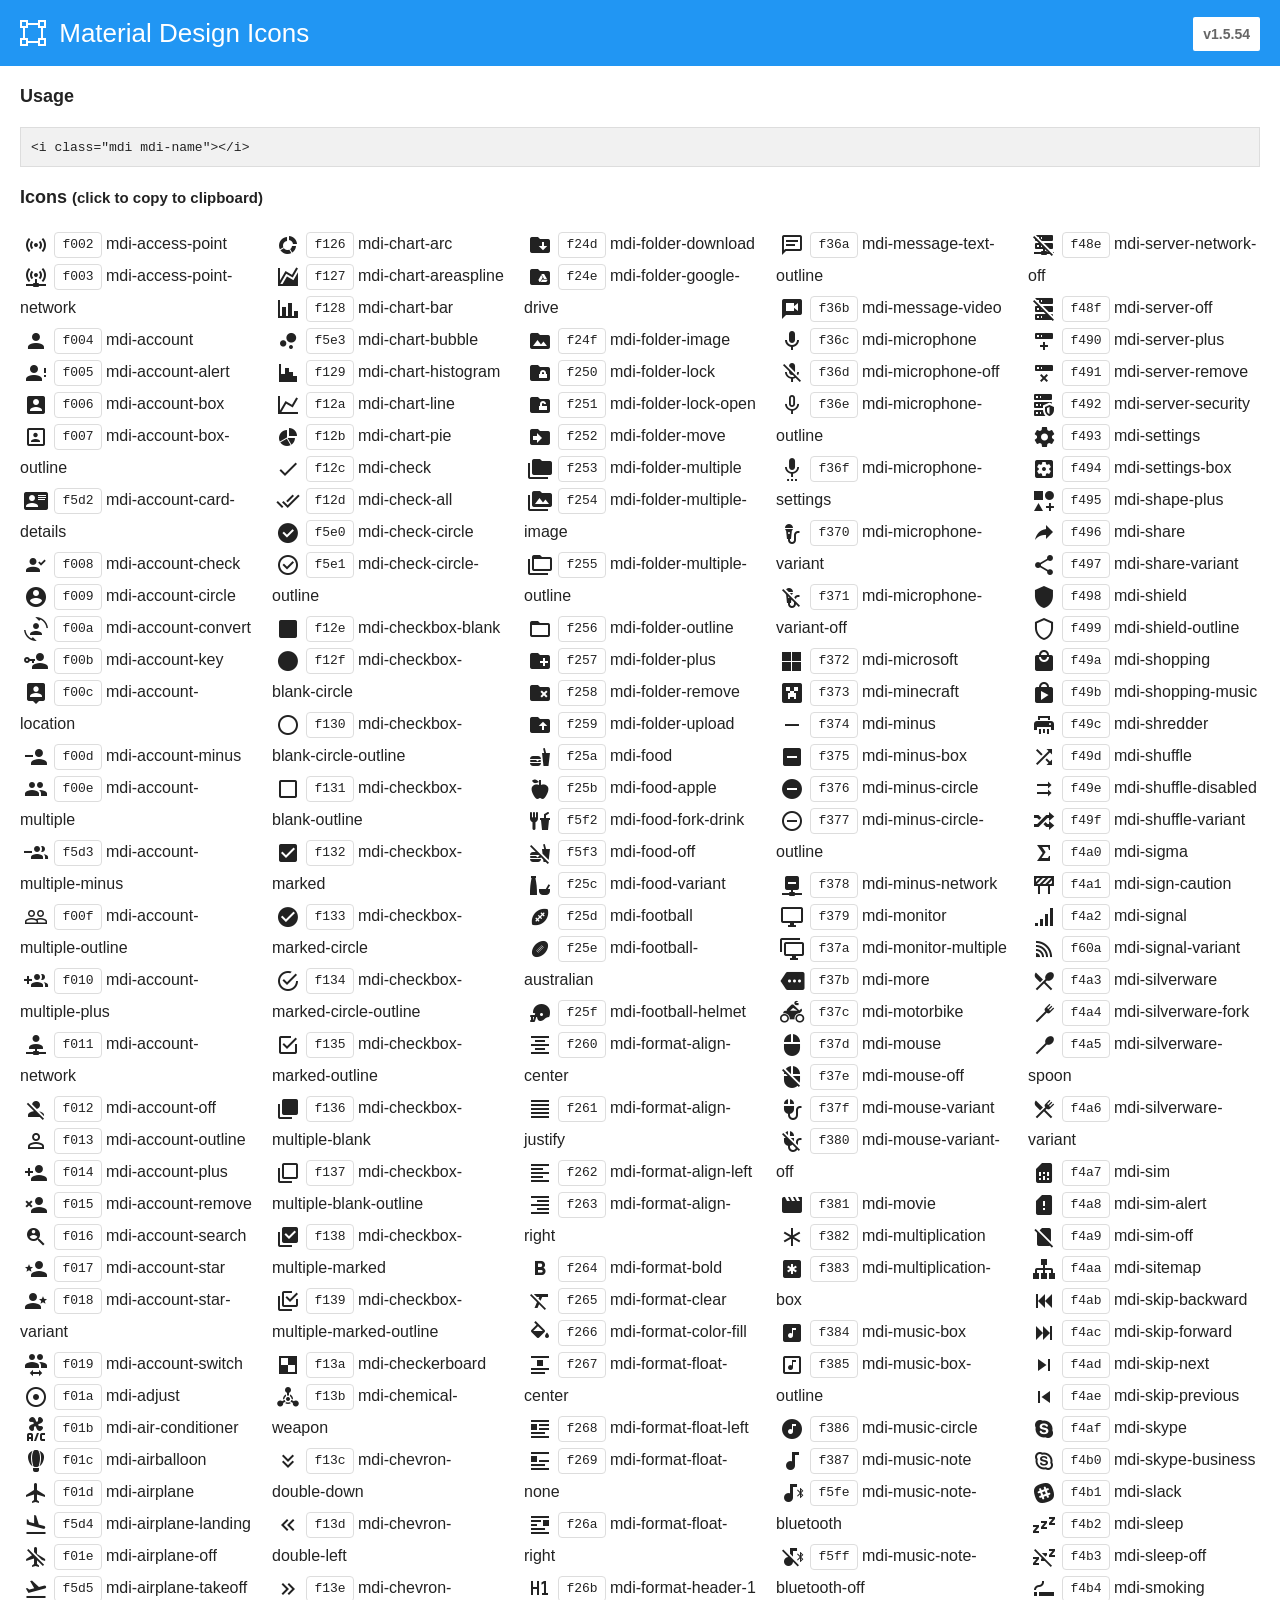
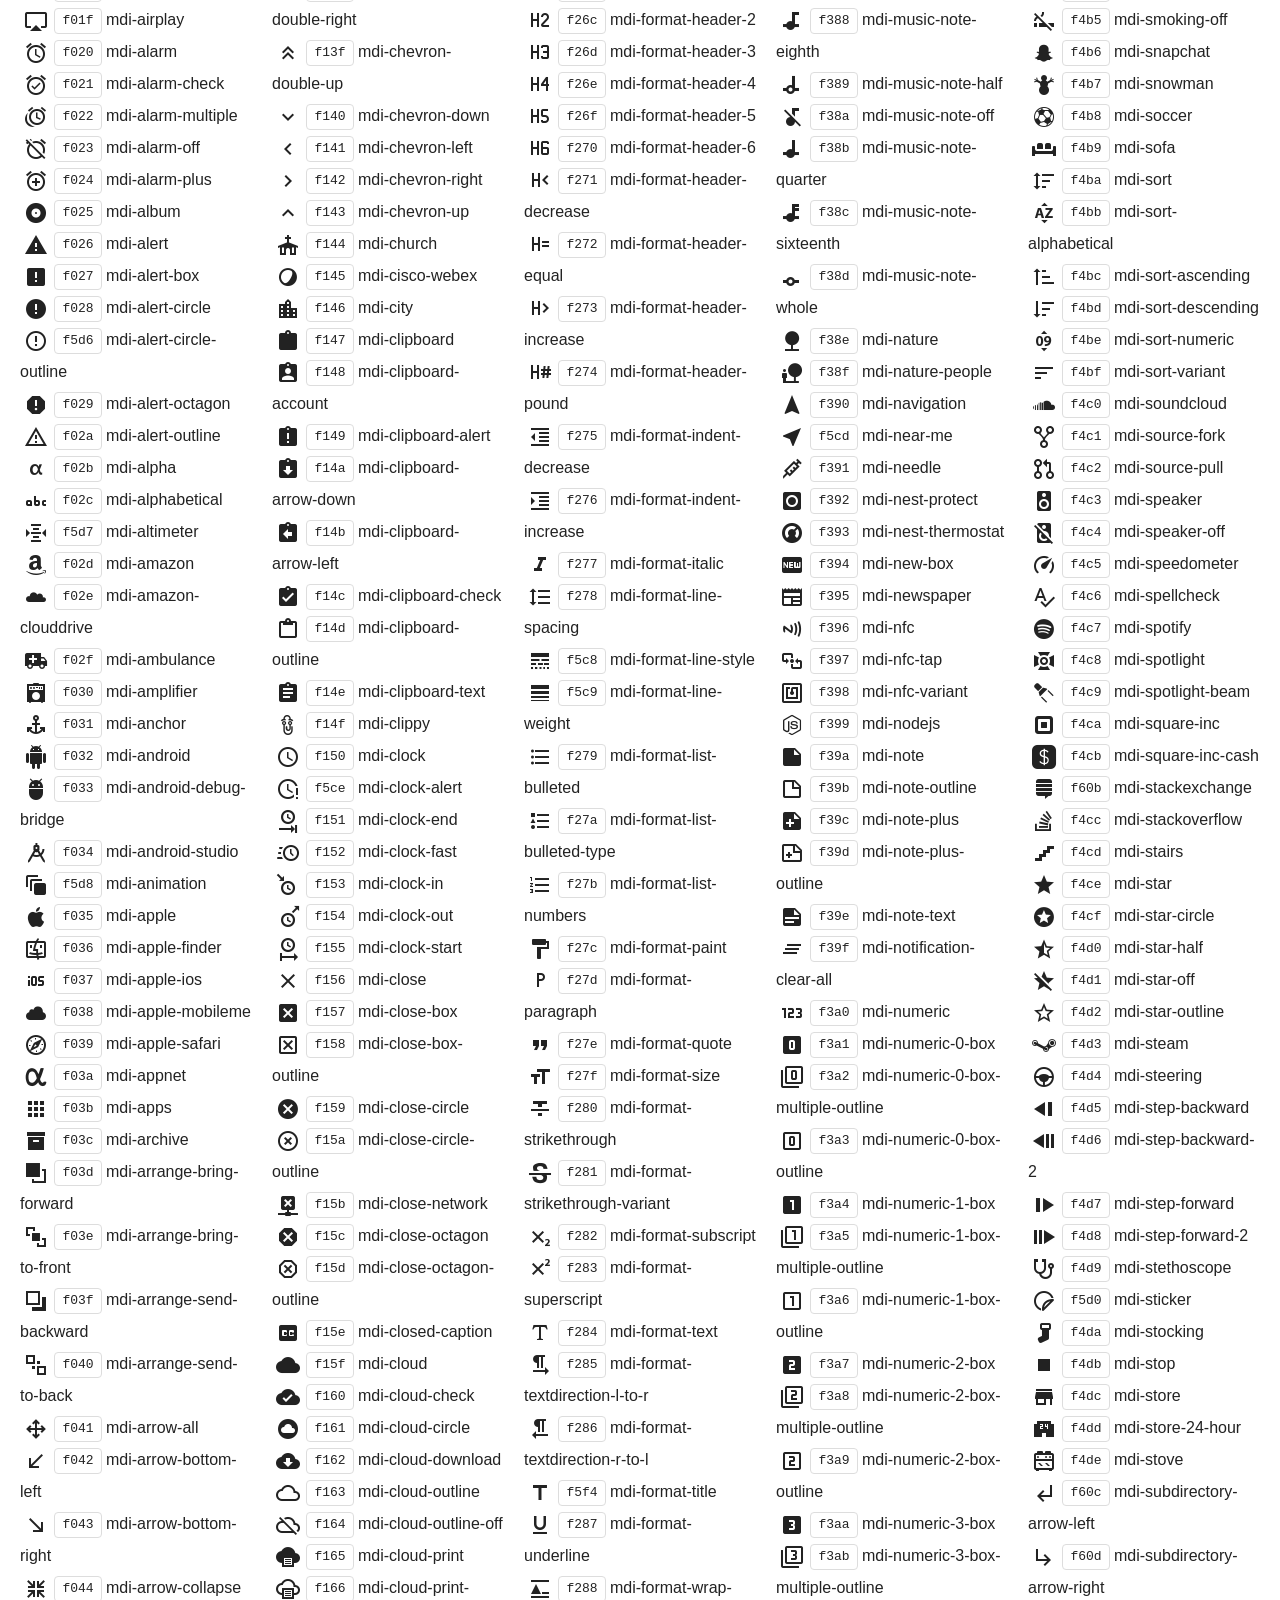
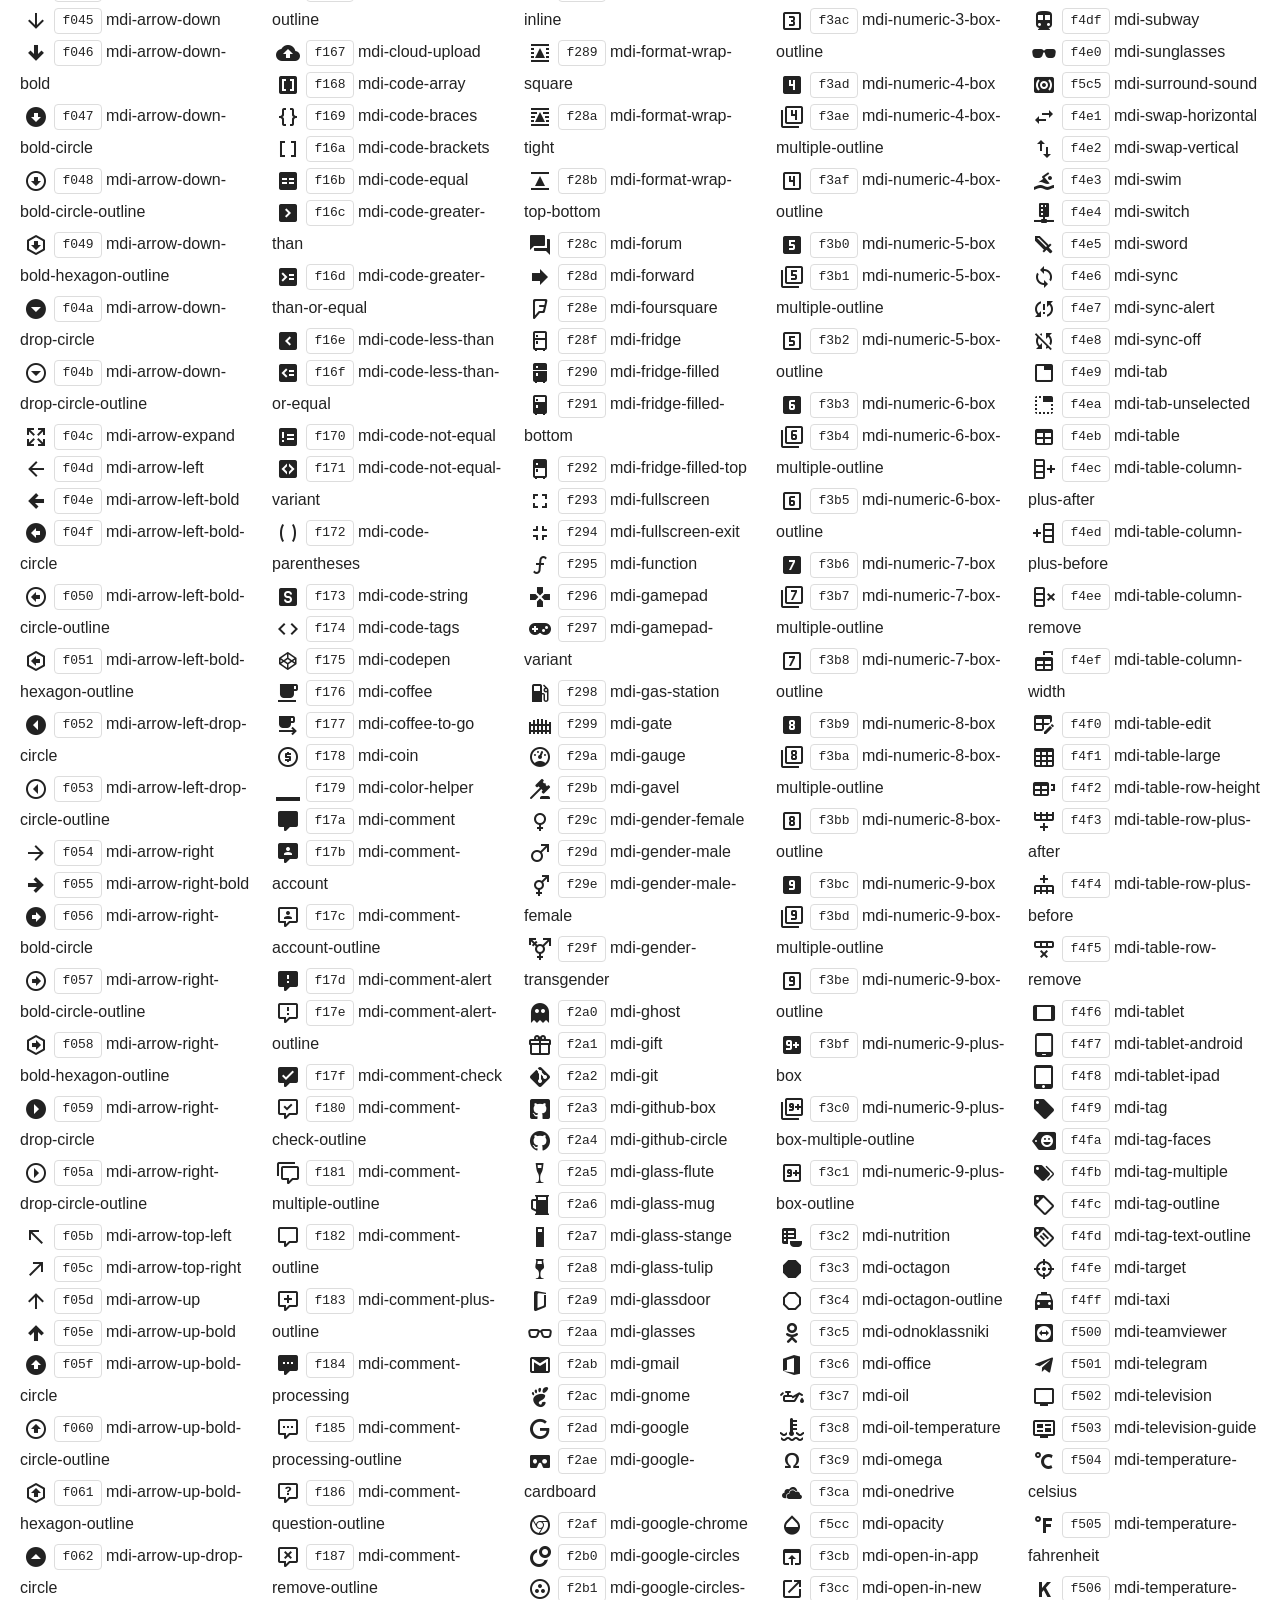
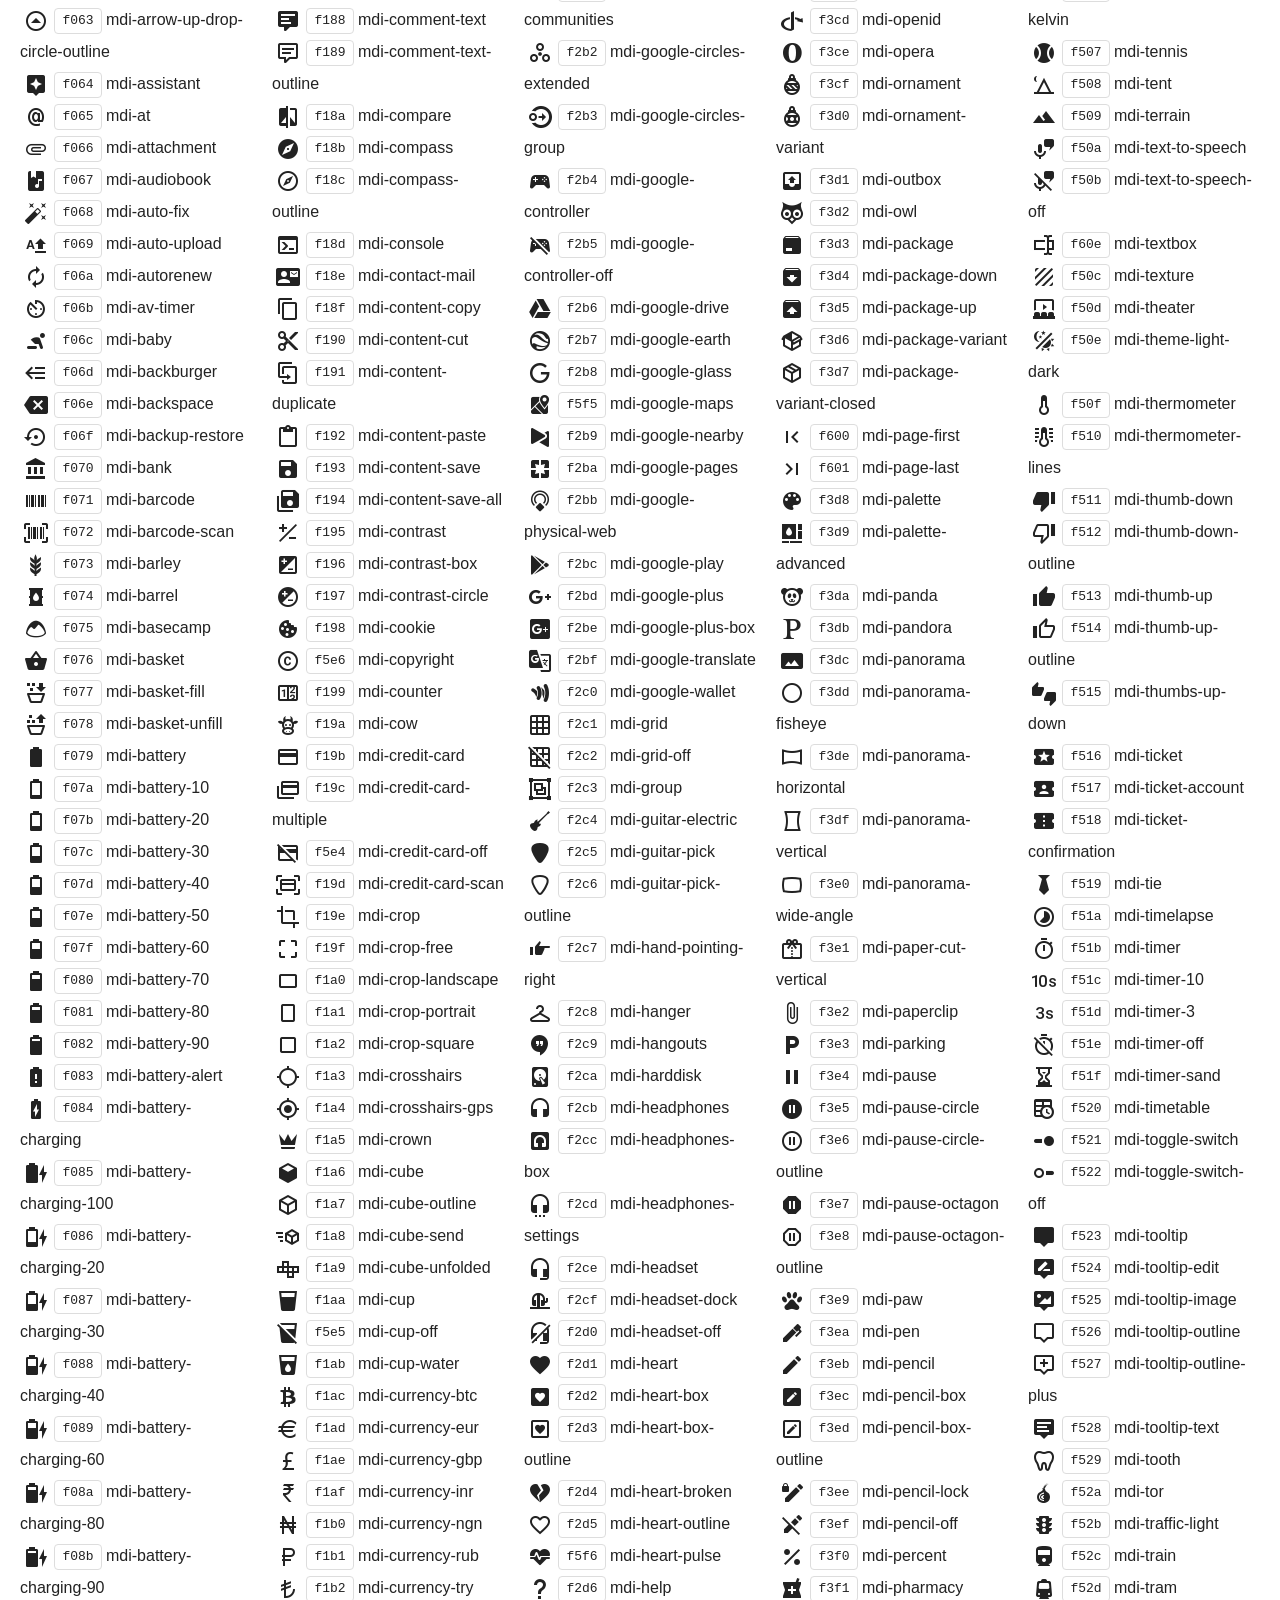
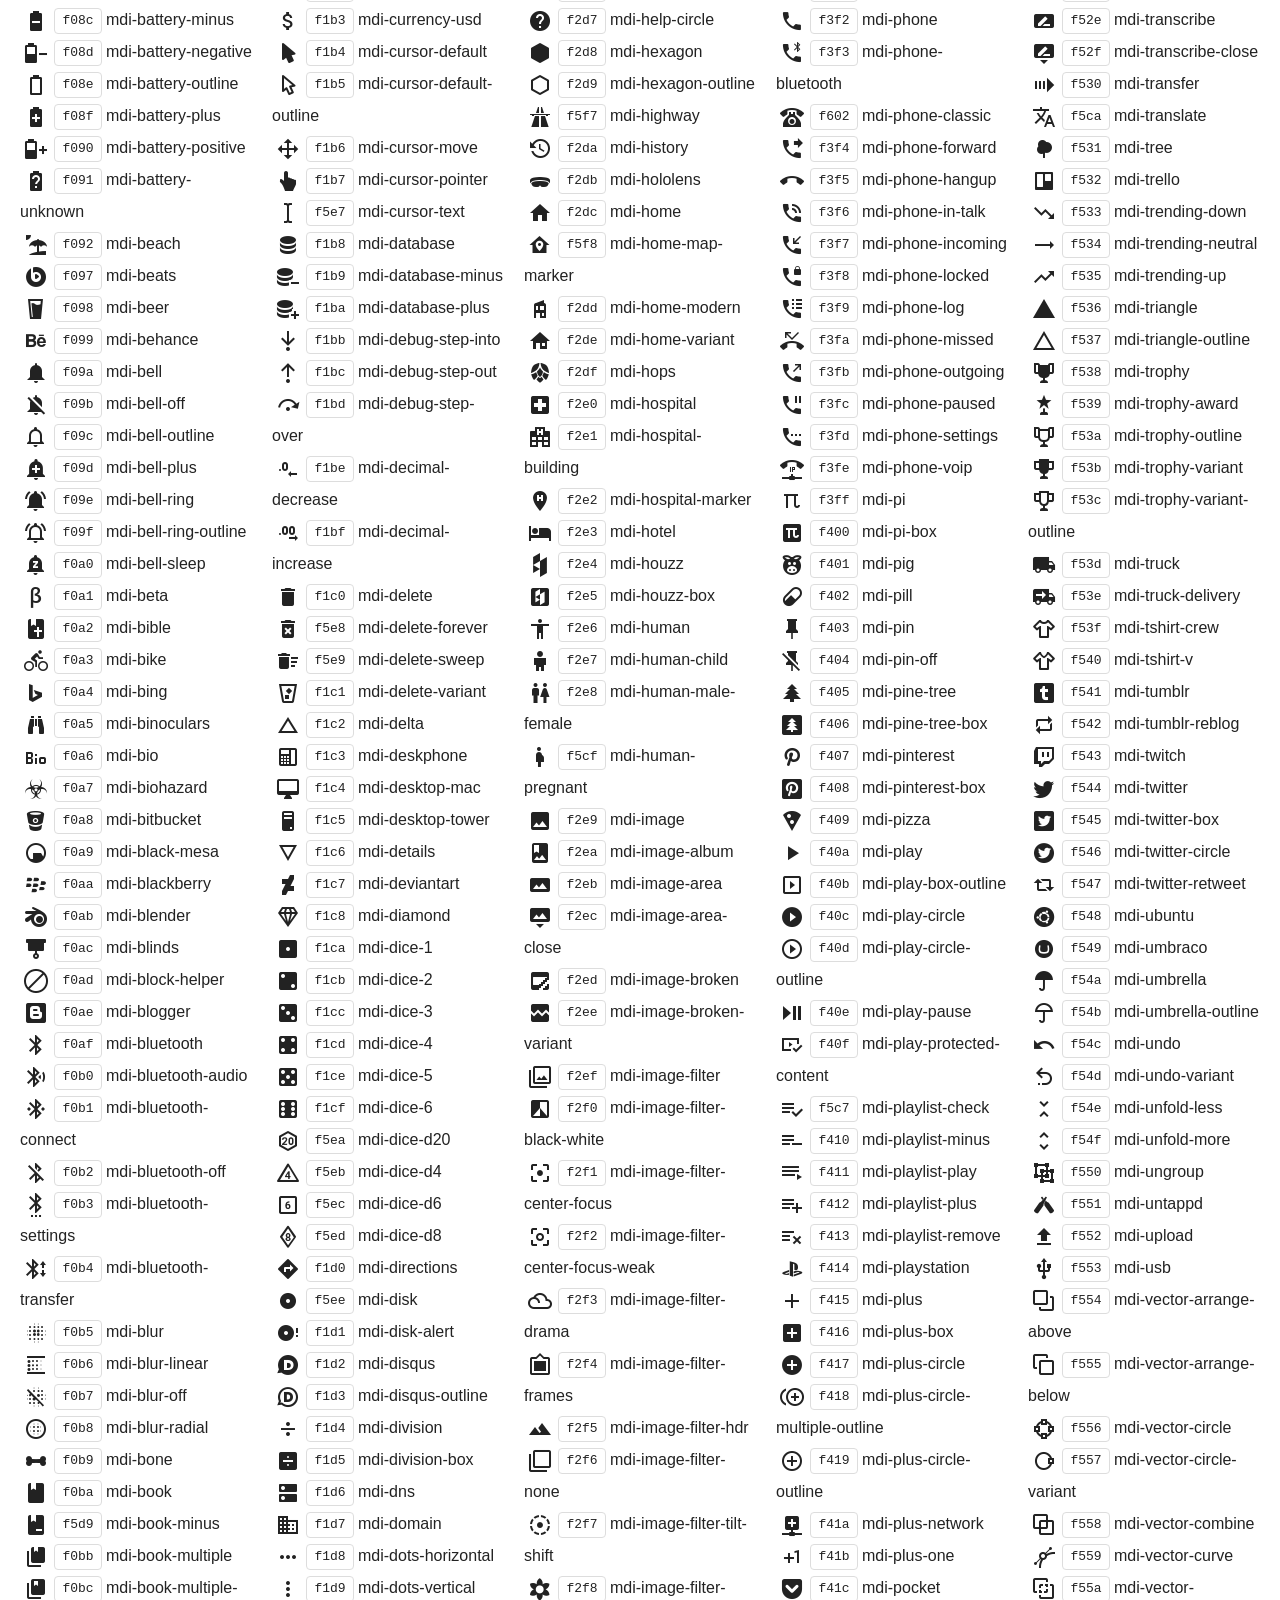
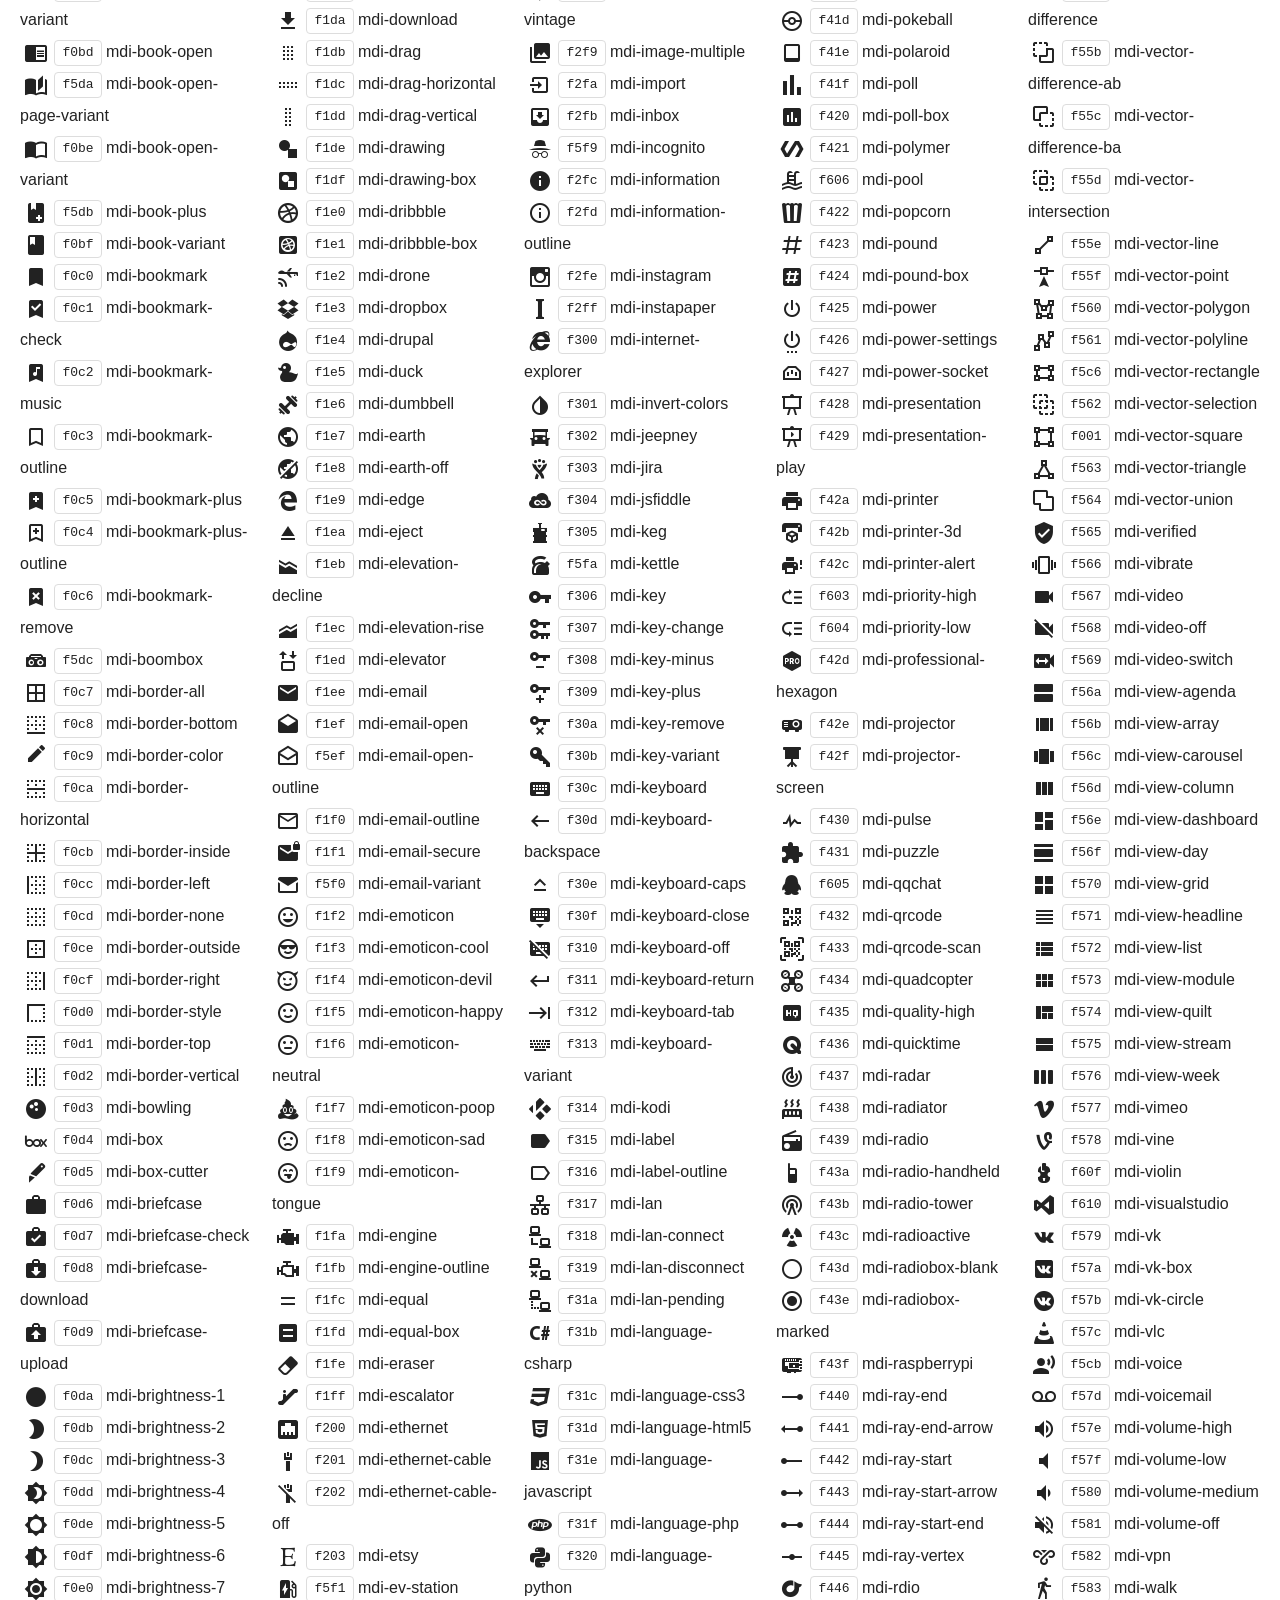
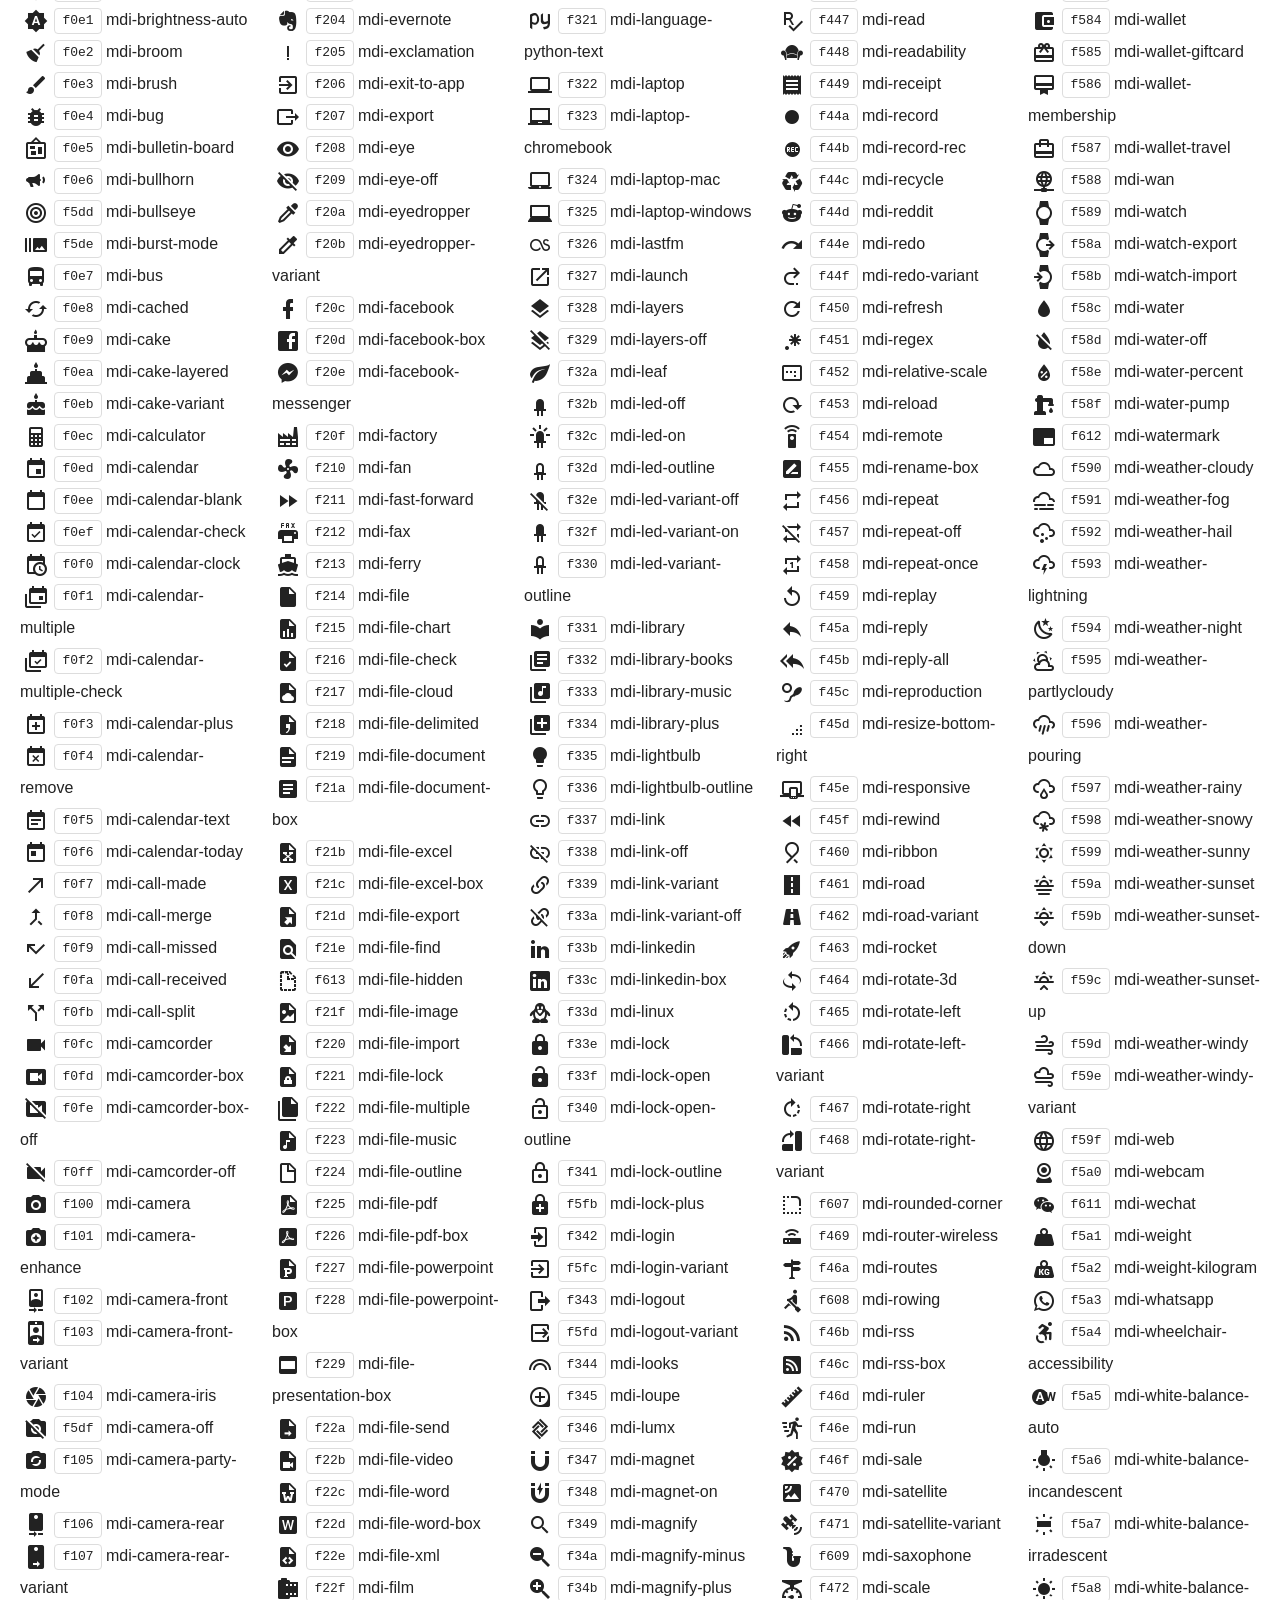
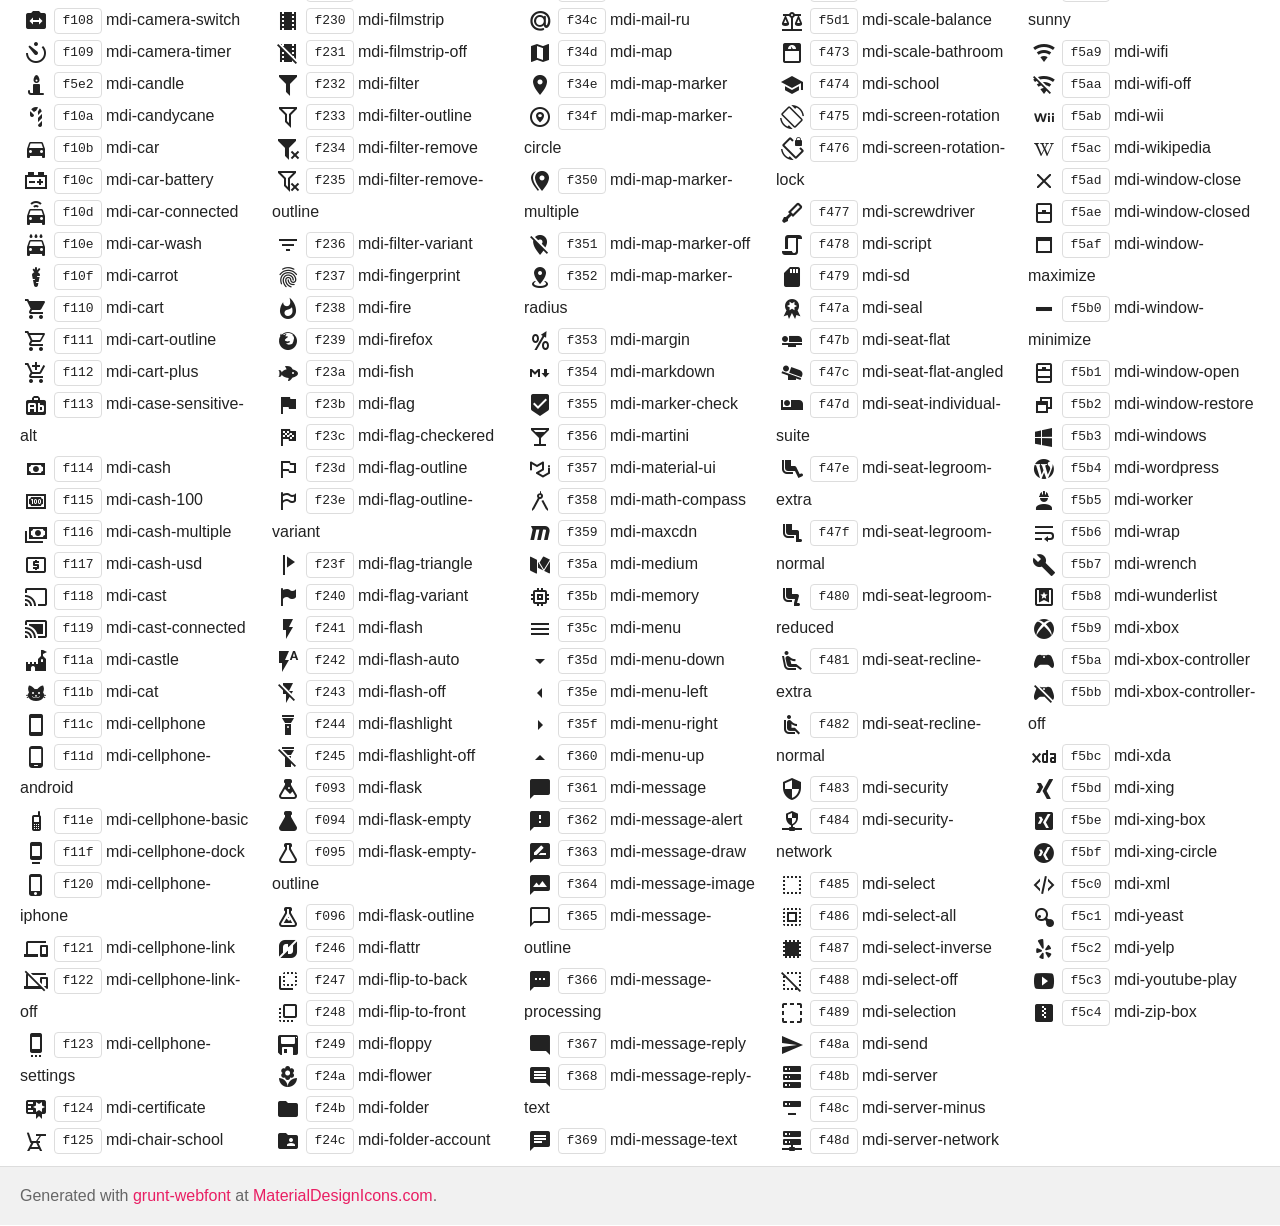
<file: fonts/mdi/preview.html>
﻿<!doctype html>
<html>
<head>
    <meta charset="utf-8" />
    <title>Material Design Icons</title>
    <style>
        * {
            margin: 0;
            padding: 0;
        }

        body {
            margin: 0;
            padding: 0;
            background: #fff;
            color: #222;
        }

        h1, h2, div, footer {
            font-family: "Helvetica Neue", Arial, sans-serif;
        }

        h1 {
            padding: 20px 20px 16px 20px;
            font-size: 26px;
            line-height: 26px;
            font-weight: normal;
            color: #FFF;
            background-color: #2196F3;
        }

        h1 svg {
            vertical-align: middle;
            width: 26px;
            height: 26px;
            margin: 0 6px 4px 0;
        }

        h1 svg path {
            fill: #FFF;
        }

        h1 .version {
            font-size: 14px;
            background: #FFF;
            padding: 4px 10px;
            float: right;
            border-radius: 2px;
            margin: -3px 0 0 0;
            color: #666;
            font-weight: bold;
        }

        h1 .version::before {
            content: 'v';
        }

        h2 {
            font-size: 18px;
            padding: 20px;
        }

        .icons {
            padding: 0 20px 10px 20px;
            -webkit-column-count: 5;
            -moz-column-count: 5;
            column-count: 5;
            -webkit-column-gap: 20px;
            -moz-column-gap: 20px;
            column-gap: 20px;
        }

        .icons div {
            line-height: 2em;
            cursor: pointer;
        }

        .icons div code:hover,
        .icons div span:hover,
        .icons div i:hover {
            color: #3c90be;
        }

        .icons div code:hover {
            border-color: #3c90be;
        }

        .icons div code {
            border: 1px solid #DDD;
            width: 46px;
            margin-left: 2px;
            margin-right: 4px;
            border-radius: 4px;
            display: inline-block;
            vertical-align: middle;
            text-align: center;
            line-height: 24px;
        }

        .icons div i {
            display: inline-block;
            width: 32px;
            text-align: center;
            vertical-align: middle;
        }

        .mdi::before {
            font-size: 24px;
        }

        pre {
            margin: 0 20px;
            font-family: Consolas, monospace;
            padding: 10px;
            border: 1px solid #DDD;
            background: #F1F1F1;
        }

        div.copied {
            position: fixed;
            top: 100px;
            left: 50%;
            width: 200px;
            text-align: center;
            color: #3c763d;
            background-color: #dff0d8;
            border: 1px solid #d6e9c6;
            padding: 10px 15px;
            border-radius: 4px;
            margin-left: -100px;
            box-shadow: 0 0 10px rgba(0, 0, 0, 0.2);
        }

        footer {
            padding: 20px;
            color: #666;
            border-top: 1px solid #DDD;
            background: #F1F1F1;
        }

        footer a {
            color: #e91e63;
            text-decoration: none;
        }
    </style>
    <link href="css/materialdesignicons.min.css" media="all" rel="stylesheet" type="text/css" />
</head>
<body>
    <h1>
        <svg>
            <path d="M0,0H8V3H18V0H26V8H23V18H26V26H18V23H8V21H18V18H21V8H18V5H8V8H5V18H8V26H0V18H3V8H0V0M2,2V6H6V2H2M2,20V24H6V20H2M20,2V6H24V2H20M20,20V24H24V20H20Z"></path>
        </svg>
        Material Design Icons
        <span class="version">1.5.54</span>
    </h1>

    <h2>Usage</h2>
    <pre><code>&lt;i class=&quot;mdi mdi-<span id="name">name</span>&quot;&gt;&lt;/i&gt;</code></pre>

    <h2>Icons <small>(click to copy to clipboard)</small></h2>
    <div class="icons" id="icons"></div>

    <footer>Generated with <a href="https://github.com/sapegin/grunt-webfont">grunt-webfont</a> at <a href="http://materialdesignicons.com/">MaterialDesignIcons.com</a>.</footer>

    <script type="text/javascript">
        (function () {
            var icons = [{"name":"access-point","hex":"f002"},{"name":"access-point-network","hex":"f003"},{"name":"account","hex":"f004"},{"name":"account-alert","hex":"f005"},{"name":"account-box","hex":"f006"},{"name":"account-box-outline","hex":"f007"},{"name":"account-card-details","hex":"f5d2"},{"name":"account-check","hex":"f008"},{"name":"account-circle","hex":"f009"},{"name":"account-convert","hex":"f00a"},{"name":"account-key","hex":"f00b"},{"name":"account-location","hex":"f00c"},{"name":"account-minus","hex":"f00d"},{"name":"account-multiple","hex":"f00e"},{"name":"account-multiple-minus","hex":"f5d3"},{"name":"account-multiple-outline","hex":"f00f"},{"name":"account-multiple-plus","hex":"f010"},{"name":"account-network","hex":"f011"},{"name":"account-off","hex":"f012"},{"name":"account-outline","hex":"f013"},{"name":"account-plus","hex":"f014"},{"name":"account-remove","hex":"f015"},{"name":"account-search","hex":"f016"},{"name":"account-star","hex":"f017"},{"name":"account-star-variant","hex":"f018"},{"name":"account-switch","hex":"f019"},{"name":"adjust","hex":"f01a"},{"name":"air-conditioner","hex":"f01b"},{"name":"airballoon","hex":"f01c"},{"name":"airplane","hex":"f01d"},{"name":"airplane-landing","hex":"f5d4"},{"name":"airplane-off","hex":"f01e"},{"name":"airplane-takeoff","hex":"f5d5"},{"name":"airplay","hex":"f01f"},{"name":"alarm","hex":"f020"},{"name":"alarm-check","hex":"f021"},{"name":"alarm-multiple","hex":"f022"},{"name":"alarm-off","hex":"f023"},{"name":"alarm-plus","hex":"f024"},{"name":"album","hex":"f025"},{"name":"alert","hex":"f026"},{"name":"alert-box","hex":"f027"},{"name":"alert-circle","hex":"f028"},{"name":"alert-circle-outline","hex":"f5d6"},{"name":"alert-octagon","hex":"f029"},{"name":"alert-outline","hex":"f02a"},{"name":"alpha","hex":"f02b"},{"name":"alphabetical","hex":"f02c"},{"name":"altimeter","hex":"f5d7"},{"name":"amazon","hex":"f02d"},{"name":"amazon-clouddrive","hex":"f02e"},{"name":"ambulance","hex":"f02f"},{"name":"amplifier","hex":"f030"},{"name":"anchor","hex":"f031"},{"name":"android","hex":"f032"},{"name":"android-debug-bridge","hex":"f033"},{"name":"android-studio","hex":"f034"},{"name":"animation","hex":"f5d8"},{"name":"apple","hex":"f035"},{"name":"apple-finder","hex":"f036"},{"name":"apple-ios","hex":"f037"},{"name":"apple-mobileme","hex":"f038"},{"name":"apple-safari","hex":"f039"},{"name":"appnet","hex":"f03a"},{"name":"apps","hex":"f03b"},{"name":"archive","hex":"f03c"},{"name":"arrange-bring-forward","hex":"f03d"},{"name":"arrange-bring-to-front","hex":"f03e"},{"name":"arrange-send-backward","hex":"f03f"},{"name":"arrange-send-to-back","hex":"f040"},{"name":"arrow-all","hex":"f041"},{"name":"arrow-bottom-left","hex":"f042"},{"name":"arrow-bottom-right","hex":"f043"},{"name":"arrow-collapse","hex":"f044"},{"name":"arrow-down","hex":"f045"},{"name":"arrow-down-bold","hex":"f046"},{"name":"arrow-down-bold-circle","hex":"f047"},{"name":"arrow-down-bold-circle-outline","hex":"f048"},{"name":"arrow-down-bold-hexagon-outline","hex":"f049"},{"name":"arrow-down-drop-circle","hex":"f04a"},{"name":"arrow-down-drop-circle-outline","hex":"f04b"},{"name":"arrow-expand","hex":"f04c"},{"name":"arrow-left","hex":"f04d"},{"name":"arrow-left-bold","hex":"f04e"},{"name":"arrow-left-bold-circle","hex":"f04f"},{"name":"arrow-left-bold-circle-outline","hex":"f050"},{"name":"arrow-left-bold-hexagon-outline","hex":"f051"},{"name":"arrow-left-drop-circle","hex":"f052"},{"name":"arrow-left-drop-circle-outline","hex":"f053"},{"name":"arrow-right","hex":"f054"},{"name":"arrow-right-bold","hex":"f055"},{"name":"arrow-right-bold-circle","hex":"f056"},{"name":"arrow-right-bold-circle-outline","hex":"f057"},{"name":"arrow-right-bold-hexagon-outline","hex":"f058"},{"name":"arrow-right-drop-circle","hex":"f059"},{"name":"arrow-right-drop-circle-outline","hex":"f05a"},{"name":"arrow-top-left","hex":"f05b"},{"name":"arrow-top-right","hex":"f05c"},{"name":"arrow-up","hex":"f05d"},{"name":"arrow-up-bold","hex":"f05e"},{"name":"arrow-up-bold-circle","hex":"f05f"},{"name":"arrow-up-bold-circle-outline","hex":"f060"},{"name":"arrow-up-bold-hexagon-outline","hex":"f061"},{"name":"arrow-up-drop-circle","hex":"f062"},{"name":"arrow-up-drop-circle-outline","hex":"f063"},{"name":"assistant","hex":"f064"},{"name":"at","hex":"f065"},{"name":"attachment","hex":"f066"},{"name":"audiobook","hex":"f067"},{"name":"auto-fix","hex":"f068"},{"name":"auto-upload","hex":"f069"},{"name":"autorenew","hex":"f06a"},{"name":"av-timer","hex":"f06b"},{"name":"baby","hex":"f06c"},{"name":"backburger","hex":"f06d"},{"name":"backspace","hex":"f06e"},{"name":"backup-restore","hex":"f06f"},{"name":"bank","hex":"f070"},{"name":"barcode","hex":"f071"},{"name":"barcode-scan","hex":"f072"},{"name":"barley","hex":"f073"},{"name":"barrel","hex":"f074"},{"name":"basecamp","hex":"f075"},{"name":"basket","hex":"f076"},{"name":"basket-fill","hex":"f077"},{"name":"basket-unfill","hex":"f078"},{"name":"battery","hex":"f079"},{"name":"battery-10","hex":"f07a"},{"name":"battery-20","hex":"f07b"},{"name":"battery-30","hex":"f07c"},{"name":"battery-40","hex":"f07d"},{"name":"battery-50","hex":"f07e"},{"name":"battery-60","hex":"f07f"},{"name":"battery-70","hex":"f080"},{"name":"battery-80","hex":"f081"},{"name":"battery-90","hex":"f082"},{"name":"battery-alert","hex":"f083"},{"name":"battery-charging","hex":"f084"},{"name":"battery-charging-100","hex":"f085"},{"name":"battery-charging-20","hex":"f086"},{"name":"battery-charging-30","hex":"f087"},{"name":"battery-charging-40","hex":"f088"},{"name":"battery-charging-60","hex":"f089"},{"name":"battery-charging-80","hex":"f08a"},{"name":"battery-charging-90","hex":"f08b"},{"name":"battery-minus","hex":"f08c"},{"name":"battery-negative","hex":"f08d"},{"name":"battery-outline","hex":"f08e"},{"name":"battery-plus","hex":"f08f"},{"name":"battery-positive","hex":"f090"},{"name":"battery-unknown","hex":"f091"},{"name":"beach","hex":"f092"},{"name":"beats","hex":"f097"},{"name":"beer","hex":"f098"},{"name":"behance","hex":"f099"},{"name":"bell","hex":"f09a"},{"name":"bell-off","hex":"f09b"},{"name":"bell-outline","hex":"f09c"},{"name":"bell-plus","hex":"f09d"},{"name":"bell-ring","hex":"f09e"},{"name":"bell-ring-outline","hex":"f09f"},{"name":"bell-sleep","hex":"f0a0"},{"name":"beta","hex":"f0a1"},{"name":"bible","hex":"f0a2"},{"name":"bike","hex":"f0a3"},{"name":"bing","hex":"f0a4"},{"name":"binoculars","hex":"f0a5"},{"name":"bio","hex":"f0a6"},{"name":"biohazard","hex":"f0a7"},{"name":"bitbucket","hex":"f0a8"},{"name":"black-mesa","hex":"f0a9"},{"name":"blackberry","hex":"f0aa"},{"name":"blender","hex":"f0ab"},{"name":"blinds","hex":"f0ac"},{"name":"block-helper","hex":"f0ad"},{"name":"blogger","hex":"f0ae"},{"name":"bluetooth","hex":"f0af"},{"name":"bluetooth-audio","hex":"f0b0"},{"name":"bluetooth-connect","hex":"f0b1"},{"name":"bluetooth-off","hex":"f0b2"},{"name":"bluetooth-settings","hex":"f0b3"},{"name":"bluetooth-transfer","hex":"f0b4"},{"name":"blur","hex":"f0b5"},{"name":"blur-linear","hex":"f0b6"},{"name":"blur-off","hex":"f0b7"},{"name":"blur-radial","hex":"f0b8"},{"name":"bone","hex":"f0b9"},{"name":"book","hex":"f0ba"},{"name":"book-minus","hex":"f5d9"},{"name":"book-multiple","hex":"f0bb"},{"name":"book-multiple-variant","hex":"f0bc"},{"name":"book-open","hex":"f0bd"},{"name":"book-open-page-variant","hex":"f5da"},{"name":"book-open-variant","hex":"f0be"},{"name":"book-plus","hex":"f5db"},{"name":"book-variant","hex":"f0bf"},{"name":"bookmark","hex":"f0c0"},{"name":"bookmark-check","hex":"f0c1"},{"name":"bookmark-music","hex":"f0c2"},{"name":"bookmark-outline","hex":"f0c3"},{"name":"bookmark-plus","hex":"f0c5"},{"name":"bookmark-plus-outline","hex":"f0c4"},{"name":"bookmark-remove","hex":"f0c6"},{"name":"boombox","hex":"f5dc"},{"name":"border-all","hex":"f0c7"},{"name":"border-bottom","hex":"f0c8"},{"name":"border-color","hex":"f0c9"},{"name":"border-horizontal","hex":"f0ca"},{"name":"border-inside","hex":"f0cb"},{"name":"border-left","hex":"f0cc"},{"name":"border-none","hex":"f0cd"},{"name":"border-outside","hex":"f0ce"},{"name":"border-right","hex":"f0cf"},{"name":"border-style","hex":"f0d0"},{"name":"border-top","hex":"f0d1"},{"name":"border-vertical","hex":"f0d2"},{"name":"bowling","hex":"f0d3"},{"name":"box","hex":"f0d4"},{"name":"box-cutter","hex":"f0d5"},{"name":"briefcase","hex":"f0d6"},{"name":"briefcase-check","hex":"f0d7"},{"name":"briefcase-download","hex":"f0d8"},{"name":"briefcase-upload","hex":"f0d9"},{"name":"brightness-1","hex":"f0da"},{"name":"brightness-2","hex":"f0db"},{"name":"brightness-3","hex":"f0dc"},{"name":"brightness-4","hex":"f0dd"},{"name":"brightness-5","hex":"f0de"},{"name":"brightness-6","hex":"f0df"},{"name":"brightness-7","hex":"f0e0"},{"name":"brightness-auto","hex":"f0e1"},{"name":"broom","hex":"f0e2"},{"name":"brush","hex":"f0e3"},{"name":"bug","hex":"f0e4"},{"name":"bulletin-board","hex":"f0e5"},{"name":"bullhorn","hex":"f0e6"},{"name":"bullseye","hex":"f5dd"},{"name":"burst-mode","hex":"f5de"},{"name":"bus","hex":"f0e7"},{"name":"cached","hex":"f0e8"},{"name":"cake","hex":"f0e9"},{"name":"cake-layered","hex":"f0ea"},{"name":"cake-variant","hex":"f0eb"},{"name":"calculator","hex":"f0ec"},{"name":"calendar","hex":"f0ed"},{"name":"calendar-blank","hex":"f0ee"},{"name":"calendar-check","hex":"f0ef"},{"name":"calendar-clock","hex":"f0f0"},{"name":"calendar-multiple","hex":"f0f1"},{"name":"calendar-multiple-check","hex":"f0f2"},{"name":"calendar-plus","hex":"f0f3"},{"name":"calendar-remove","hex":"f0f4"},{"name":"calendar-text","hex":"f0f5"},{"name":"calendar-today","hex":"f0f6"},{"name":"call-made","hex":"f0f7"},{"name":"call-merge","hex":"f0f8"},{"name":"call-missed","hex":"f0f9"},{"name":"call-received","hex":"f0fa"},{"name":"call-split","hex":"f0fb"},{"name":"camcorder","hex":"f0fc"},{"name":"camcorder-box","hex":"f0fd"},{"name":"camcorder-box-off","hex":"f0fe"},{"name":"camcorder-off","hex":"f0ff"},{"name":"camera","hex":"f100"},{"name":"camera-enhance","hex":"f101"},{"name":"camera-front","hex":"f102"},{"name":"camera-front-variant","hex":"f103"},{"name":"camera-iris","hex":"f104"},{"name":"camera-off","hex":"f5df"},{"name":"camera-party-mode","hex":"f105"},{"name":"camera-rear","hex":"f106"},{"name":"camera-rear-variant","hex":"f107"},{"name":"camera-switch","hex":"f108"},{"name":"camera-timer","hex":"f109"},{"name":"candle","hex":"f5e2"},{"name":"candycane","hex":"f10a"},{"name":"car","hex":"f10b"},{"name":"car-battery","hex":"f10c"},{"name":"car-connected","hex":"f10d"},{"name":"car-wash","hex":"f10e"},{"name":"carrot","hex":"f10f"},{"name":"cart","hex":"f110"},{"name":"cart-outline","hex":"f111"},{"name":"cart-plus","hex":"f112"},{"name":"case-sensitive-alt","hex":"f113"},{"name":"cash","hex":"f114"},{"name":"cash-100","hex":"f115"},{"name":"cash-multiple","hex":"f116"},{"name":"cash-usd","hex":"f117"},{"name":"cast","hex":"f118"},{"name":"cast-connected","hex":"f119"},{"name":"castle","hex":"f11a"},{"name":"cat","hex":"f11b"},{"name":"cellphone","hex":"f11c"},{"name":"cellphone-android","hex":"f11d"},{"name":"cellphone-basic","hex":"f11e"},{"name":"cellphone-dock","hex":"f11f"},{"name":"cellphone-iphone","hex":"f120"},{"name":"cellphone-link","hex":"f121"},{"name":"cellphone-link-off","hex":"f122"},{"name":"cellphone-settings","hex":"f123"},{"name":"certificate","hex":"f124"},{"name":"chair-school","hex":"f125"},{"name":"chart-arc","hex":"f126"},{"name":"chart-areaspline","hex":"f127"},{"name":"chart-bar","hex":"f128"},{"name":"chart-bubble","hex":"f5e3"},{"name":"chart-histogram","hex":"f129"},{"name":"chart-line","hex":"f12a"},{"name":"chart-pie","hex":"f12b"},{"name":"check","hex":"f12c"},{"name":"check-all","hex":"f12d"},{"name":"check-circle","hex":"f5e0"},{"name":"check-circle-outline","hex":"f5e1"},{"name":"checkbox-blank","hex":"f12e"},{"name":"checkbox-blank-circle","hex":"f12f"},{"name":"checkbox-blank-circle-outline","hex":"f130"},{"name":"checkbox-blank-outline","hex":"f131"},{"name":"checkbox-marked","hex":"f132"},{"name":"checkbox-marked-circle","hex":"f133"},{"name":"checkbox-marked-circle-outline","hex":"f134"},{"name":"checkbox-marked-outline","hex":"f135"},{"name":"checkbox-multiple-blank","hex":"f136"},{"name":"checkbox-multiple-blank-outline","hex":"f137"},{"name":"checkbox-multiple-marked","hex":"f138"},{"name":"checkbox-multiple-marked-outline","hex":"f139"},{"name":"checkerboard","hex":"f13a"},{"name":"chemical-weapon","hex":"f13b"},{"name":"chevron-double-down","hex":"f13c"},{"name":"chevron-double-left","hex":"f13d"},{"name":"chevron-double-right","hex":"f13e"},{"name":"chevron-double-up","hex":"f13f"},{"name":"chevron-down","hex":"f140"},{"name":"chevron-left","hex":"f141"},{"name":"chevron-right","hex":"f142"},{"name":"chevron-up","hex":"f143"},{"name":"church","hex":"f144"},{"name":"cisco-webex","hex":"f145"},{"name":"city","hex":"f146"},{"name":"clipboard","hex":"f147"},{"name":"clipboard-account","hex":"f148"},{"name":"clipboard-alert","hex":"f149"},{"name":"clipboard-arrow-down","hex":"f14a"},{"name":"clipboard-arrow-left","hex":"f14b"},{"name":"clipboard-check","hex":"f14c"},{"name":"clipboard-outline","hex":"f14d"},{"name":"clipboard-text","hex":"f14e"},{"name":"clippy","hex":"f14f"},{"name":"clock","hex":"f150"},{"name":"clock-alert","hex":"f5ce"},{"name":"clock-end","hex":"f151"},{"name":"clock-fast","hex":"f152"},{"name":"clock-in","hex":"f153"},{"name":"clock-out","hex":"f154"},{"name":"clock-start","hex":"f155"},{"name":"close","hex":"f156"},{"name":"close-box","hex":"f157"},{"name":"close-box-outline","hex":"f158"},{"name":"close-circle","hex":"f159"},{"name":"close-circle-outline","hex":"f15a"},{"name":"close-network","hex":"f15b"},{"name":"close-octagon","hex":"f15c"},{"name":"close-octagon-outline","hex":"f15d"},{"name":"closed-caption","hex":"f15e"},{"name":"cloud","hex":"f15f"},{"name":"cloud-check","hex":"f160"},{"name":"cloud-circle","hex":"f161"},{"name":"cloud-download","hex":"f162"},{"name":"cloud-outline","hex":"f163"},{"name":"cloud-outline-off","hex":"f164"},{"name":"cloud-print","hex":"f165"},{"name":"cloud-print-outline","hex":"f166"},{"name":"cloud-upload","hex":"f167"},{"name":"code-array","hex":"f168"},{"name":"code-braces","hex":"f169"},{"name":"code-brackets","hex":"f16a"},{"name":"code-equal","hex":"f16b"},{"name":"code-greater-than","hex":"f16c"},{"name":"code-greater-than-or-equal","hex":"f16d"},{"name":"code-less-than","hex":"f16e"},{"name":"code-less-than-or-equal","hex":"f16f"},{"name":"code-not-equal","hex":"f170"},{"name":"code-not-equal-variant","hex":"f171"},{"name":"code-parentheses","hex":"f172"},{"name":"code-string","hex":"f173"},{"name":"code-tags","hex":"f174"},{"name":"codepen","hex":"f175"},{"name":"coffee","hex":"f176"},{"name":"coffee-to-go","hex":"f177"},{"name":"coin","hex":"f178"},{"name":"color-helper","hex":"f179"},{"name":"comment","hex":"f17a"},{"name":"comment-account","hex":"f17b"},{"name":"comment-account-outline","hex":"f17c"},{"name":"comment-alert","hex":"f17d"},{"name":"comment-alert-outline","hex":"f17e"},{"name":"comment-check","hex":"f17f"},{"name":"comment-check-outline","hex":"f180"},{"name":"comment-multiple-outline","hex":"f181"},{"name":"comment-outline","hex":"f182"},{"name":"comment-plus-outline","hex":"f183"},{"name":"comment-processing","hex":"f184"},{"name":"comment-processing-outline","hex":"f185"},{"name":"comment-question-outline","hex":"f186"},{"name":"comment-remove-outline","hex":"f187"},{"name":"comment-text","hex":"f188"},{"name":"comment-text-outline","hex":"f189"},{"name":"compare","hex":"f18a"},{"name":"compass","hex":"f18b"},{"name":"compass-outline","hex":"f18c"},{"name":"console","hex":"f18d"},{"name":"contact-mail","hex":"f18e"},{"name":"content-copy","hex":"f18f"},{"name":"content-cut","hex":"f190"},{"name":"content-duplicate","hex":"f191"},{"name":"content-paste","hex":"f192"},{"name":"content-save","hex":"f193"},{"name":"content-save-all","hex":"f194"},{"name":"contrast","hex":"f195"},{"name":"contrast-box","hex":"f196"},{"name":"contrast-circle","hex":"f197"},{"name":"cookie","hex":"f198"},{"name":"copyright","hex":"f5e6"},{"name":"counter","hex":"f199"},{"name":"cow","hex":"f19a"},{"name":"credit-card","hex":"f19b"},{"name":"credit-card-multiple","hex":"f19c"},{"name":"credit-card-off","hex":"f5e4"},{"name":"credit-card-scan","hex":"f19d"},{"name":"crop","hex":"f19e"},{"name":"crop-free","hex":"f19f"},{"name":"crop-landscape","hex":"f1a0"},{"name":"crop-portrait","hex":"f1a1"},{"name":"crop-square","hex":"f1a2"},{"name":"crosshairs","hex":"f1a3"},{"name":"crosshairs-gps","hex":"f1a4"},{"name":"crown","hex":"f1a5"},{"name":"cube","hex":"f1a6"},{"name":"cube-outline","hex":"f1a7"},{"name":"cube-send","hex":"f1a8"},{"name":"cube-unfolded","hex":"f1a9"},{"name":"cup","hex":"f1aa"},{"name":"cup-off","hex":"f5e5"},{"name":"cup-water","hex":"f1ab"},{"name":"currency-btc","hex":"f1ac"},{"name":"currency-eur","hex":"f1ad"},{"name":"currency-gbp","hex":"f1ae"},{"name":"currency-inr","hex":"f1af"},{"name":"currency-ngn","hex":"f1b0"},{"name":"currency-rub","hex":"f1b1"},{"name":"currency-try","hex":"f1b2"},{"name":"currency-usd","hex":"f1b3"},{"name":"cursor-default","hex":"f1b4"},{"name":"cursor-default-outline","hex":"f1b5"},{"name":"cursor-move","hex":"f1b6"},{"name":"cursor-pointer","hex":"f1b7"},{"name":"cursor-text","hex":"f5e7"},{"name":"database","hex":"f1b8"},{"name":"database-minus","hex":"f1b9"},{"name":"database-plus","hex":"f1ba"},{"name":"debug-step-into","hex":"f1bb"},{"name":"debug-step-out","hex":"f1bc"},{"name":"debug-step-over","hex":"f1bd"},{"name":"decimal-decrease","hex":"f1be"},{"name":"decimal-increase","hex":"f1bf"},{"name":"delete","hex":"f1c0"},{"name":"delete-forever","hex":"f5e8"},{"name":"delete-sweep","hex":"f5e9"},{"name":"delete-variant","hex":"f1c1"},{"name":"delta","hex":"f1c2"},{"name":"deskphone","hex":"f1c3"},{"name":"desktop-mac","hex":"f1c4"},{"name":"desktop-tower","hex":"f1c5"},{"name":"details","hex":"f1c6"},{"name":"deviantart","hex":"f1c7"},{"name":"diamond","hex":"f1c8"},{"name":"dice-1","hex":"f1ca"},{"name":"dice-2","hex":"f1cb"},{"name":"dice-3","hex":"f1cc"},{"name":"dice-4","hex":"f1cd"},{"name":"dice-5","hex":"f1ce"},{"name":"dice-6","hex":"f1cf"},{"name":"dice-d20","hex":"f5ea"},{"name":"dice-d4","hex":"f5eb"},{"name":"dice-d6","hex":"f5ec"},{"name":"dice-d8","hex":"f5ed"},{"name":"directions","hex":"f1d0"},{"name":"disk","hex":"f5ee"},{"name":"disk-alert","hex":"f1d1"},{"name":"disqus","hex":"f1d2"},{"name":"disqus-outline","hex":"f1d3"},{"name":"division","hex":"f1d4"},{"name":"division-box","hex":"f1d5"},{"name":"dns","hex":"f1d6"},{"name":"domain","hex":"f1d7"},{"name":"dots-horizontal","hex":"f1d8"},{"name":"dots-vertical","hex":"f1d9"},{"name":"download","hex":"f1da"},{"name":"drag","hex":"f1db"},{"name":"drag-horizontal","hex":"f1dc"},{"name":"drag-vertical","hex":"f1dd"},{"name":"drawing","hex":"f1de"},{"name":"drawing-box","hex":"f1df"},{"name":"dribbble","hex":"f1e0"},{"name":"dribbble-box","hex":"f1e1"},{"name":"drone","hex":"f1e2"},{"name":"dropbox","hex":"f1e3"},{"name":"drupal","hex":"f1e4"},{"name":"duck","hex":"f1e5"},{"name":"dumbbell","hex":"f1e6"},{"name":"earth","hex":"f1e7"},{"name":"earth-off","hex":"f1e8"},{"name":"edge","hex":"f1e9"},{"name":"eject","hex":"f1ea"},{"name":"elevation-decline","hex":"f1eb"},{"name":"elevation-rise","hex":"f1ec"},{"name":"elevator","hex":"f1ed"},{"name":"email","hex":"f1ee"},{"name":"email-open","hex":"f1ef"},{"name":"email-open-outline","hex":"f5ef"},{"name":"email-outline","hex":"f1f0"},{"name":"email-secure","hex":"f1f1"},{"name":"email-variant","hex":"f5f0"},{"name":"emoticon","hex":"f1f2"},{"name":"emoticon-cool","hex":"f1f3"},{"name":"emoticon-devil","hex":"f1f4"},{"name":"emoticon-happy","hex":"f1f5"},{"name":"emoticon-neutral","hex":"f1f6"},{"name":"emoticon-poop","hex":"f1f7"},{"name":"emoticon-sad","hex":"f1f8"},{"name":"emoticon-tongue","hex":"f1f9"},{"name":"engine","hex":"f1fa"},{"name":"engine-outline","hex":"f1fb"},{"name":"equal","hex":"f1fc"},{"name":"equal-box","hex":"f1fd"},{"name":"eraser","hex":"f1fe"},{"name":"escalator","hex":"f1ff"},{"name":"ethernet","hex":"f200"},{"name":"ethernet-cable","hex":"f201"},{"name":"ethernet-cable-off","hex":"f202"},{"name":"etsy","hex":"f203"},{"name":"ev-station","hex":"f5f1"},{"name":"evernote","hex":"f204"},{"name":"exclamation","hex":"f205"},{"name":"exit-to-app","hex":"f206"},{"name":"export","hex":"f207"},{"name":"eye","hex":"f208"},{"name":"eye-off","hex":"f209"},{"name":"eyedropper","hex":"f20a"},{"name":"eyedropper-variant","hex":"f20b"},{"name":"facebook","hex":"f20c"},{"name":"facebook-box","hex":"f20d"},{"name":"facebook-messenger","hex":"f20e"},{"name":"factory","hex":"f20f"},{"name":"fan","hex":"f210"},{"name":"fast-forward","hex":"f211"},{"name":"fax","hex":"f212"},{"name":"ferry","hex":"f213"},{"name":"file","hex":"f214"},{"name":"file-chart","hex":"f215"},{"name":"file-check","hex":"f216"},{"name":"file-cloud","hex":"f217"},{"name":"file-delimited","hex":"f218"},{"name":"file-document","hex":"f219"},{"name":"file-document-box","hex":"f21a"},{"name":"file-excel","hex":"f21b"},{"name":"file-excel-box","hex":"f21c"},{"name":"file-export","hex":"f21d"},{"name":"file-find","hex":"f21e"},{"name":"file-hidden","hex":"f613"},{"name":"file-image","hex":"f21f"},{"name":"file-import","hex":"f220"},{"name":"file-lock","hex":"f221"},{"name":"file-multiple","hex":"f222"},{"name":"file-music","hex":"f223"},{"name":"file-outline","hex":"f224"},{"name":"file-pdf","hex":"f225"},{"name":"file-pdf-box","hex":"f226"},{"name":"file-powerpoint","hex":"f227"},{"name":"file-powerpoint-box","hex":"f228"},{"name":"file-presentation-box","hex":"f229"},{"name":"file-send","hex":"f22a"},{"name":"file-video","hex":"f22b"},{"name":"file-word","hex":"f22c"},{"name":"file-word-box","hex":"f22d"},{"name":"file-xml","hex":"f22e"},{"name":"film","hex":"f22f"},{"name":"filmstrip","hex":"f230"},{"name":"filmstrip-off","hex":"f231"},{"name":"filter","hex":"f232"},{"name":"filter-outline","hex":"f233"},{"name":"filter-remove","hex":"f234"},{"name":"filter-remove-outline","hex":"f235"},{"name":"filter-variant","hex":"f236"},{"name":"fingerprint","hex":"f237"},{"name":"fire","hex":"f238"},{"name":"firefox","hex":"f239"},{"name":"fish","hex":"f23a"},{"name":"flag","hex":"f23b"},{"name":"flag-checkered","hex":"f23c"},{"name":"flag-outline","hex":"f23d"},{"name":"flag-outline-variant","hex":"f23e"},{"name":"flag-triangle","hex":"f23f"},{"name":"flag-variant","hex":"f240"},{"name":"flash","hex":"f241"},{"name":"flash-auto","hex":"f242"},{"name":"flash-off","hex":"f243"},{"name":"flashlight","hex":"f244"},{"name":"flashlight-off","hex":"f245"},{"name":"flask","hex":"f093"},{"name":"flask-empty","hex":"f094"},{"name":"flask-empty-outline","hex":"f095"},{"name":"flask-outline","hex":"f096"},{"name":"flattr","hex":"f246"},{"name":"flip-to-back","hex":"f247"},{"name":"flip-to-front","hex":"f248"},{"name":"floppy","hex":"f249"},{"name":"flower","hex":"f24a"},{"name":"folder","hex":"f24b"},{"name":"folder-account","hex":"f24c"},{"name":"folder-download","hex":"f24d"},{"name":"folder-google-drive","hex":"f24e"},{"name":"folder-image","hex":"f24f"},{"name":"folder-lock","hex":"f250"},{"name":"folder-lock-open","hex":"f251"},{"name":"folder-move","hex":"f252"},{"name":"folder-multiple","hex":"f253"},{"name":"folder-multiple-image","hex":"f254"},{"name":"folder-multiple-outline","hex":"f255"},{"name":"folder-outline","hex":"f256"},{"name":"folder-plus","hex":"f257"},{"name":"folder-remove","hex":"f258"},{"name":"folder-upload","hex":"f259"},{"name":"food","hex":"f25a"},{"name":"food-apple","hex":"f25b"},{"name":"food-fork-drink","hex":"f5f2"},{"name":"food-off","hex":"f5f3"},{"name":"food-variant","hex":"f25c"},{"name":"football","hex":"f25d"},{"name":"football-australian","hex":"f25e"},{"name":"football-helmet","hex":"f25f"},{"name":"format-align-center","hex":"f260"},{"name":"format-align-justify","hex":"f261"},{"name":"format-align-left","hex":"f262"},{"name":"format-align-right","hex":"f263"},{"name":"format-bold","hex":"f264"},{"name":"format-clear","hex":"f265"},{"name":"format-color-fill","hex":"f266"},{"name":"format-float-center","hex":"f267"},{"name":"format-float-left","hex":"f268"},{"name":"format-float-none","hex":"f269"},{"name":"format-float-right","hex":"f26a"},{"name":"format-header-1","hex":"f26b"},{"name":"format-header-2","hex":"f26c"},{"name":"format-header-3","hex":"f26d"},{"name":"format-header-4","hex":"f26e"},{"name":"format-header-5","hex":"f26f"},{"name":"format-header-6","hex":"f270"},{"name":"format-header-decrease","hex":"f271"},{"name":"format-header-equal","hex":"f272"},{"name":"format-header-increase","hex":"f273"},{"name":"format-header-pound","hex":"f274"},{"name":"format-indent-decrease","hex":"f275"},{"name":"format-indent-increase","hex":"f276"},{"name":"format-italic","hex":"f277"},{"name":"format-line-spacing","hex":"f278"},{"name":"format-line-style","hex":"f5c8"},{"name":"format-line-weight","hex":"f5c9"},{"name":"format-list-bulleted","hex":"f279"},{"name":"format-list-bulleted-type","hex":"f27a"},{"name":"format-list-numbers","hex":"f27b"},{"name":"format-paint","hex":"f27c"},{"name":"format-paragraph","hex":"f27d"},{"name":"format-quote","hex":"f27e"},{"name":"format-size","hex":"f27f"},{"name":"format-strikethrough","hex":"f280"},{"name":"format-strikethrough-variant","hex":"f281"},{"name":"format-subscript","hex":"f282"},{"name":"format-superscript","hex":"f283"},{"name":"format-text","hex":"f284"},{"name":"format-textdirection-l-to-r","hex":"f285"},{"name":"format-textdirection-r-to-l","hex":"f286"},{"name":"format-title","hex":"f5f4"},{"name":"format-underline","hex":"f287"},{"name":"format-wrap-inline","hex":"f288"},{"name":"format-wrap-square","hex":"f289"},{"name":"format-wrap-tight","hex":"f28a"},{"name":"format-wrap-top-bottom","hex":"f28b"},{"name":"forum","hex":"f28c"},{"name":"forward","hex":"f28d"},{"name":"foursquare","hex":"f28e"},{"name":"fridge","hex":"f28f"},{"name":"fridge-filled","hex":"f290"},{"name":"fridge-filled-bottom","hex":"f291"},{"name":"fridge-filled-top","hex":"f292"},{"name":"fullscreen","hex":"f293"},{"name":"fullscreen-exit","hex":"f294"},{"name":"function","hex":"f295"},{"name":"gamepad","hex":"f296"},{"name":"gamepad-variant","hex":"f297"},{"name":"gas-station","hex":"f298"},{"name":"gate","hex":"f299"},{"name":"gauge","hex":"f29a"},{"name":"gavel","hex":"f29b"},{"name":"gender-female","hex":"f29c"},{"name":"gender-male","hex":"f29d"},{"name":"gender-male-female","hex":"f29e"},{"name":"gender-transgender","hex":"f29f"},{"name":"ghost","hex":"f2a0"},{"name":"gift","hex":"f2a1"},{"name":"git","hex":"f2a2"},{"name":"github-box","hex":"f2a3"},{"name":"github-circle","hex":"f2a4"},{"name":"glass-flute","hex":"f2a5"},{"name":"glass-mug","hex":"f2a6"},{"name":"glass-stange","hex":"f2a7"},{"name":"glass-tulip","hex":"f2a8"},{"name":"glassdoor","hex":"f2a9"},{"name":"glasses","hex":"f2aa"},{"name":"gmail","hex":"f2ab"},{"name":"gnome","hex":"f2ac"},{"name":"google","hex":"f2ad"},{"name":"google-cardboard","hex":"f2ae"},{"name":"google-chrome","hex":"f2af"},{"name":"google-circles","hex":"f2b0"},{"name":"google-circles-communities","hex":"f2b1"},{"name":"google-circles-extended","hex":"f2b2"},{"name":"google-circles-group","hex":"f2b3"},{"name":"google-controller","hex":"f2b4"},{"name":"google-controller-off","hex":"f2b5"},{"name":"google-drive","hex":"f2b6"},{"name":"google-earth","hex":"f2b7"},{"name":"google-glass","hex":"f2b8"},{"name":"google-maps","hex":"f5f5"},{"name":"google-nearby","hex":"f2b9"},{"name":"google-pages","hex":"f2ba"},{"name":"google-physical-web","hex":"f2bb"},{"name":"google-play","hex":"f2bc"},{"name":"google-plus","hex":"f2bd"},{"name":"google-plus-box","hex":"f2be"},{"name":"google-translate","hex":"f2bf"},{"name":"google-wallet","hex":"f2c0"},{"name":"grid","hex":"f2c1"},{"name":"grid-off","hex":"f2c2"},{"name":"group","hex":"f2c3"},{"name":"guitar-electric","hex":"f2c4"},{"name":"guitar-pick","hex":"f2c5"},{"name":"guitar-pick-outline","hex":"f2c6"},{"name":"hand-pointing-right","hex":"f2c7"},{"name":"hanger","hex":"f2c8"},{"name":"hangouts","hex":"f2c9"},{"name":"harddisk","hex":"f2ca"},{"name":"headphones","hex":"f2cb"},{"name":"headphones-box","hex":"f2cc"},{"name":"headphones-settings","hex":"f2cd"},{"name":"headset","hex":"f2ce"},{"name":"headset-dock","hex":"f2cf"},{"name":"headset-off","hex":"f2d0"},{"name":"heart","hex":"f2d1"},{"name":"heart-box","hex":"f2d2"},{"name":"heart-box-outline","hex":"f2d3"},{"name":"heart-broken","hex":"f2d4"},{"name":"heart-outline","hex":"f2d5"},{"name":"heart-pulse","hex":"f5f6"},{"name":"help","hex":"f2d6"},{"name":"help-circle","hex":"f2d7"},{"name":"hexagon","hex":"f2d8"},{"name":"hexagon-outline","hex":"f2d9"},{"name":"highway","hex":"f5f7"},{"name":"history","hex":"f2da"},{"name":"hololens","hex":"f2db"},{"name":"home","hex":"f2dc"},{"name":"home-map-marker","hex":"f5f8"},{"name":"home-modern","hex":"f2dd"},{"name":"home-variant","hex":"f2de"},{"name":"hops","hex":"f2df"},{"name":"hospital","hex":"f2e0"},{"name":"hospital-building","hex":"f2e1"},{"name":"hospital-marker","hex":"f2e2"},{"name":"hotel","hex":"f2e3"},{"name":"houzz","hex":"f2e4"},{"name":"houzz-box","hex":"f2e5"},{"name":"human","hex":"f2e6"},{"name":"human-child","hex":"f2e7"},{"name":"human-male-female","hex":"f2e8"},{"name":"human-pregnant","hex":"f5cf"},{"name":"image","hex":"f2e9"},{"name":"image-album","hex":"f2ea"},{"name":"image-area","hex":"f2eb"},{"name":"image-area-close","hex":"f2ec"},{"name":"image-broken","hex":"f2ed"},{"name":"image-broken-variant","hex":"f2ee"},{"name":"image-filter","hex":"f2ef"},{"name":"image-filter-black-white","hex":"f2f0"},{"name":"image-filter-center-focus","hex":"f2f1"},{"name":"image-filter-center-focus-weak","hex":"f2f2"},{"name":"image-filter-drama","hex":"f2f3"},{"name":"image-filter-frames","hex":"f2f4"},{"name":"image-filter-hdr","hex":"f2f5"},{"name":"image-filter-none","hex":"f2f6"},{"name":"image-filter-tilt-shift","hex":"f2f7"},{"name":"image-filter-vintage","hex":"f2f8"},{"name":"image-multiple","hex":"f2f9"},{"name":"import","hex":"f2fa"},{"name":"inbox","hex":"f2fb"},{"name":"incognito","hex":"f5f9"},{"name":"information","hex":"f2fc"},{"name":"information-outline","hex":"f2fd"},{"name":"instagram","hex":"f2fe"},{"name":"instapaper","hex":"f2ff"},{"name":"internet-explorer","hex":"f300"},{"name":"invert-colors","hex":"f301"},{"name":"jeepney","hex":"f302"},{"name":"jira","hex":"f303"},{"name":"jsfiddle","hex":"f304"},{"name":"keg","hex":"f305"},{"name":"kettle","hex":"f5fa"},{"name":"key","hex":"f306"},{"name":"key-change","hex":"f307"},{"name":"key-minus","hex":"f308"},{"name":"key-plus","hex":"f309"},{"name":"key-remove","hex":"f30a"},{"name":"key-variant","hex":"f30b"},{"name":"keyboard","hex":"f30c"},{"name":"keyboard-backspace","hex":"f30d"},{"name":"keyboard-caps","hex":"f30e"},{"name":"keyboard-close","hex":"f30f"},{"name":"keyboard-off","hex":"f310"},{"name":"keyboard-return","hex":"f311"},{"name":"keyboard-tab","hex":"f312"},{"name":"keyboard-variant","hex":"f313"},{"name":"kodi","hex":"f314"},{"name":"label","hex":"f315"},{"name":"label-outline","hex":"f316"},{"name":"lan","hex":"f317"},{"name":"lan-connect","hex":"f318"},{"name":"lan-disconnect","hex":"f319"},{"name":"lan-pending","hex":"f31a"},{"name":"language-csharp","hex":"f31b"},{"name":"language-css3","hex":"f31c"},{"name":"language-html5","hex":"f31d"},{"name":"language-javascript","hex":"f31e"},{"name":"language-php","hex":"f31f"},{"name":"language-python","hex":"f320"},{"name":"language-python-text","hex":"f321"},{"name":"laptop","hex":"f322"},{"name":"laptop-chromebook","hex":"f323"},{"name":"laptop-mac","hex":"f324"},{"name":"laptop-windows","hex":"f325"},{"name":"lastfm","hex":"f326"},{"name":"launch","hex":"f327"},{"name":"layers","hex":"f328"},{"name":"layers-off","hex":"f329"},{"name":"leaf","hex":"f32a"},{"name":"led-off","hex":"f32b"},{"name":"led-on","hex":"f32c"},{"name":"led-outline","hex":"f32d"},{"name":"led-variant-off","hex":"f32e"},{"name":"led-variant-on","hex":"f32f"},{"name":"led-variant-outline","hex":"f330"},{"name":"library","hex":"f331"},{"name":"library-books","hex":"f332"},{"name":"library-music","hex":"f333"},{"name":"library-plus","hex":"f334"},{"name":"lightbulb","hex":"f335"},{"name":"lightbulb-outline","hex":"f336"},{"name":"link","hex":"f337"},{"name":"link-off","hex":"f338"},{"name":"link-variant","hex":"f339"},{"name":"link-variant-off","hex":"f33a"},{"name":"linkedin","hex":"f33b"},{"name":"linkedin-box","hex":"f33c"},{"name":"linux","hex":"f33d"},{"name":"lock","hex":"f33e"},{"name":"lock-open","hex":"f33f"},{"name":"lock-open-outline","hex":"f340"},{"name":"lock-outline","hex":"f341"},{"name":"lock-plus","hex":"f5fb"},{"name":"login","hex":"f342"},{"name":"login-variant","hex":"f5fc"},{"name":"logout","hex":"f343"},{"name":"logout-variant","hex":"f5fd"},{"name":"looks","hex":"f344"},{"name":"loupe","hex":"f345"},{"name":"lumx","hex":"f346"},{"name":"magnet","hex":"f347"},{"name":"magnet-on","hex":"f348"},{"name":"magnify","hex":"f349"},{"name":"magnify-minus","hex":"f34a"},{"name":"magnify-plus","hex":"f34b"},{"name":"mail-ru","hex":"f34c"},{"name":"map","hex":"f34d"},{"name":"map-marker","hex":"f34e"},{"name":"map-marker-circle","hex":"f34f"},{"name":"map-marker-multiple","hex":"f350"},{"name":"map-marker-off","hex":"f351"},{"name":"map-marker-radius","hex":"f352"},{"name":"margin","hex":"f353"},{"name":"markdown","hex":"f354"},{"name":"marker-check","hex":"f355"},{"name":"martini","hex":"f356"},{"name":"material-ui","hex":"f357"},{"name":"math-compass","hex":"f358"},{"name":"maxcdn","hex":"f359"},{"name":"medium","hex":"f35a"},{"name":"memory","hex":"f35b"},{"name":"menu","hex":"f35c"},{"name":"menu-down","hex":"f35d"},{"name":"menu-left","hex":"f35e"},{"name":"menu-right","hex":"f35f"},{"name":"menu-up","hex":"f360"},{"name":"message","hex":"f361"},{"name":"message-alert","hex":"f362"},{"name":"message-draw","hex":"f363"},{"name":"message-image","hex":"f364"},{"name":"message-outline","hex":"f365"},{"name":"message-processing","hex":"f366"},{"name":"message-reply","hex":"f367"},{"name":"message-reply-text","hex":"f368"},{"name":"message-text","hex":"f369"},{"name":"message-text-outline","hex":"f36a"},{"name":"message-video","hex":"f36b"},{"name":"microphone","hex":"f36c"},{"name":"microphone-off","hex":"f36d"},{"name":"microphone-outline","hex":"f36e"},{"name":"microphone-settings","hex":"f36f"},{"name":"microphone-variant","hex":"f370"},{"name":"microphone-variant-off","hex":"f371"},{"name":"microsoft","hex":"f372"},{"name":"minecraft","hex":"f373"},{"name":"minus","hex":"f374"},{"name":"minus-box","hex":"f375"},{"name":"minus-circle","hex":"f376"},{"name":"minus-circle-outline","hex":"f377"},{"name":"minus-network","hex":"f378"},{"name":"monitor","hex":"f379"},{"name":"monitor-multiple","hex":"f37a"},{"name":"more","hex":"f37b"},{"name":"motorbike","hex":"f37c"},{"name":"mouse","hex":"f37d"},{"name":"mouse-off","hex":"f37e"},{"name":"mouse-variant","hex":"f37f"},{"name":"mouse-variant-off","hex":"f380"},{"name":"movie","hex":"f381"},{"name":"multiplication","hex":"f382"},{"name":"multiplication-box","hex":"f383"},{"name":"music-box","hex":"f384"},{"name":"music-box-outline","hex":"f385"},{"name":"music-circle","hex":"f386"},{"name":"music-note","hex":"f387"},{"name":"music-note-bluetooth","hex":"f5fe"},{"name":"music-note-bluetooth-off","hex":"f5ff"},{"name":"music-note-eighth","hex":"f388"},{"name":"music-note-half","hex":"f389"},{"name":"music-note-off","hex":"f38a"},{"name":"music-note-quarter","hex":"f38b"},{"name":"music-note-sixteenth","hex":"f38c"},{"name":"music-note-whole","hex":"f38d"},{"name":"nature","hex":"f38e"},{"name":"nature-people","hex":"f38f"},{"name":"navigation","hex":"f390"},{"name":"near-me","hex":"f5cd"},{"name":"needle","hex":"f391"},{"name":"nest-protect","hex":"f392"},{"name":"nest-thermostat","hex":"f393"},{"name":"new-box","hex":"f394"},{"name":"newspaper","hex":"f395"},{"name":"nfc","hex":"f396"},{"name":"nfc-tap","hex":"f397"},{"name":"nfc-variant","hex":"f398"},{"name":"nodejs","hex":"f399"},{"name":"note","hex":"f39a"},{"name":"note-outline","hex":"f39b"},{"name":"note-plus","hex":"f39c"},{"name":"note-plus-outline","hex":"f39d"},{"name":"note-text","hex":"f39e"},{"name":"notification-clear-all","hex":"f39f"},{"name":"numeric","hex":"f3a0"},{"name":"numeric-0-box","hex":"f3a1"},{"name":"numeric-0-box-multiple-outline","hex":"f3a2"},{"name":"numeric-0-box-outline","hex":"f3a3"},{"name":"numeric-1-box","hex":"f3a4"},{"name":"numeric-1-box-multiple-outline","hex":"f3a5"},{"name":"numeric-1-box-outline","hex":"f3a6"},{"name":"numeric-2-box","hex":"f3a7"},{"name":"numeric-2-box-multiple-outline","hex":"f3a8"},{"name":"numeric-2-box-outline","hex":"f3a9"},{"name":"numeric-3-box","hex":"f3aa"},{"name":"numeric-3-box-multiple-outline","hex":"f3ab"},{"name":"numeric-3-box-outline","hex":"f3ac"},{"name":"numeric-4-box","hex":"f3ad"},{"name":"numeric-4-box-multiple-outline","hex":"f3ae"},{"name":"numeric-4-box-outline","hex":"f3af"},{"name":"numeric-5-box","hex":"f3b0"},{"name":"numeric-5-box-multiple-outline","hex":"f3b1"},{"name":"numeric-5-box-outline","hex":"f3b2"},{"name":"numeric-6-box","hex":"f3b3"},{"name":"numeric-6-box-multiple-outline","hex":"f3b4"},{"name":"numeric-6-box-outline","hex":"f3b5"},{"name":"numeric-7-box","hex":"f3b6"},{"name":"numeric-7-box-multiple-outline","hex":"f3b7"},{"name":"numeric-7-box-outline","hex":"f3b8"},{"name":"numeric-8-box","hex":"f3b9"},{"name":"numeric-8-box-multiple-outline","hex":"f3ba"},{"name":"numeric-8-box-outline","hex":"f3bb"},{"name":"numeric-9-box","hex":"f3bc"},{"name":"numeric-9-box-multiple-outline","hex":"f3bd"},{"name":"numeric-9-box-outline","hex":"f3be"},{"name":"numeric-9-plus-box","hex":"f3bf"},{"name":"numeric-9-plus-box-multiple-outline","hex":"f3c0"},{"name":"numeric-9-plus-box-outline","hex":"f3c1"},{"name":"nutrition","hex":"f3c2"},{"name":"octagon","hex":"f3c3"},{"name":"octagon-outline","hex":"f3c4"},{"name":"odnoklassniki","hex":"f3c5"},{"name":"office","hex":"f3c6"},{"name":"oil","hex":"f3c7"},{"name":"oil-temperature","hex":"f3c8"},{"name":"omega","hex":"f3c9"},{"name":"onedrive","hex":"f3ca"},{"name":"opacity","hex":"f5cc"},{"name":"open-in-app","hex":"f3cb"},{"name":"open-in-new","hex":"f3cc"},{"name":"openid","hex":"f3cd"},{"name":"opera","hex":"f3ce"},{"name":"ornament","hex":"f3cf"},{"name":"ornament-variant","hex":"f3d0"},{"name":"outbox","hex":"f3d1"},{"name":"owl","hex":"f3d2"},{"name":"package","hex":"f3d3"},{"name":"package-down","hex":"f3d4"},{"name":"package-up","hex":"f3d5"},{"name":"package-variant","hex":"f3d6"},{"name":"package-variant-closed","hex":"f3d7"},{"name":"page-first","hex":"f600"},{"name":"page-last","hex":"f601"},{"name":"palette","hex":"f3d8"},{"name":"palette-advanced","hex":"f3d9"},{"name":"panda","hex":"f3da"},{"name":"pandora","hex":"f3db"},{"name":"panorama","hex":"f3dc"},{"name":"panorama-fisheye","hex":"f3dd"},{"name":"panorama-horizontal","hex":"f3de"},{"name":"panorama-vertical","hex":"f3df"},{"name":"panorama-wide-angle","hex":"f3e0"},{"name":"paper-cut-vertical","hex":"f3e1"},{"name":"paperclip","hex":"f3e2"},{"name":"parking","hex":"f3e3"},{"name":"pause","hex":"f3e4"},{"name":"pause-circle","hex":"f3e5"},{"name":"pause-circle-outline","hex":"f3e6"},{"name":"pause-octagon","hex":"f3e7"},{"name":"pause-octagon-outline","hex":"f3e8"},{"name":"paw","hex":"f3e9"},{"name":"pen","hex":"f3ea"},{"name":"pencil","hex":"f3eb"},{"name":"pencil-box","hex":"f3ec"},{"name":"pencil-box-outline","hex":"f3ed"},{"name":"pencil-lock","hex":"f3ee"},{"name":"pencil-off","hex":"f3ef"},{"name":"percent","hex":"f3f0"},{"name":"pharmacy","hex":"f3f1"},{"name":"phone","hex":"f3f2"},{"name":"phone-bluetooth","hex":"f3f3"},{"name":"phone-classic","hex":"f602"},{"name":"phone-forward","hex":"f3f4"},{"name":"phone-hangup","hex":"f3f5"},{"name":"phone-in-talk","hex":"f3f6"},{"name":"phone-incoming","hex":"f3f7"},{"name":"phone-locked","hex":"f3f8"},{"name":"phone-log","hex":"f3f9"},{"name":"phone-missed","hex":"f3fa"},{"name":"phone-outgoing","hex":"f3fb"},{"name":"phone-paused","hex":"f3fc"},{"name":"phone-settings","hex":"f3fd"},{"name":"phone-voip","hex":"f3fe"},{"name":"pi","hex":"f3ff"},{"name":"pi-box","hex":"f400"},{"name":"pig","hex":"f401"},{"name":"pill","hex":"f402"},{"name":"pin","hex":"f403"},{"name":"pin-off","hex":"f404"},{"name":"pine-tree","hex":"f405"},{"name":"pine-tree-box","hex":"f406"},{"name":"pinterest","hex":"f407"},{"name":"pinterest-box","hex":"f408"},{"name":"pizza","hex":"f409"},{"name":"play","hex":"f40a"},{"name":"play-box-outline","hex":"f40b"},{"name":"play-circle","hex":"f40c"},{"name":"play-circle-outline","hex":"f40d"},{"name":"play-pause","hex":"f40e"},{"name":"play-protected-content","hex":"f40f"},{"name":"playlist-check","hex":"f5c7"},{"name":"playlist-minus","hex":"f410"},{"name":"playlist-play","hex":"f411"},{"name":"playlist-plus","hex":"f412"},{"name":"playlist-remove","hex":"f413"},{"name":"playstation","hex":"f414"},{"name":"plus","hex":"f415"},{"name":"plus-box","hex":"f416"},{"name":"plus-circle","hex":"f417"},{"name":"plus-circle-multiple-outline","hex":"f418"},{"name":"plus-circle-outline","hex":"f419"},{"name":"plus-network","hex":"f41a"},{"name":"plus-one","hex":"f41b"},{"name":"pocket","hex":"f41c"},{"name":"pokeball","hex":"f41d"},{"name":"polaroid","hex":"f41e"},{"name":"poll","hex":"f41f"},{"name":"poll-box","hex":"f420"},{"name":"polymer","hex":"f421"},{"name":"pool","hex":"f606"},{"name":"popcorn","hex":"f422"},{"name":"pound","hex":"f423"},{"name":"pound-box","hex":"f424"},{"name":"power","hex":"f425"},{"name":"power-settings","hex":"f426"},{"name":"power-socket","hex":"f427"},{"name":"presentation","hex":"f428"},{"name":"presentation-play","hex":"f429"},{"name":"printer","hex":"f42a"},{"name":"printer-3d","hex":"f42b"},{"name":"printer-alert","hex":"f42c"},{"name":"priority-high","hex":"f603"},{"name":"priority-low","hex":"f604"},{"name":"professional-hexagon","hex":"f42d"},{"name":"projector","hex":"f42e"},{"name":"projector-screen","hex":"f42f"},{"name":"pulse","hex":"f430"},{"name":"puzzle","hex":"f431"},{"name":"qqchat","hex":"f605"},{"name":"qrcode","hex":"f432"},{"name":"qrcode-scan","hex":"f433"},{"name":"quadcopter","hex":"f434"},{"name":"quality-high","hex":"f435"},{"name":"quicktime","hex":"f436"},{"name":"radar","hex":"f437"},{"name":"radiator","hex":"f438"},{"name":"radio","hex":"f439"},{"name":"radio-handheld","hex":"f43a"},{"name":"radio-tower","hex":"f43b"},{"name":"radioactive","hex":"f43c"},{"name":"radiobox-blank","hex":"f43d"},{"name":"radiobox-marked","hex":"f43e"},{"name":"raspberrypi","hex":"f43f"},{"name":"ray-end","hex":"f440"},{"name":"ray-end-arrow","hex":"f441"},{"name":"ray-start","hex":"f442"},{"name":"ray-start-arrow","hex":"f443"},{"name":"ray-start-end","hex":"f444"},{"name":"ray-vertex","hex":"f445"},{"name":"rdio","hex":"f446"},{"name":"read","hex":"f447"},{"name":"readability","hex":"f448"},{"name":"receipt","hex":"f449"},{"name":"record","hex":"f44a"},{"name":"record-rec","hex":"f44b"},{"name":"recycle","hex":"f44c"},{"name":"reddit","hex":"f44d"},{"name":"redo","hex":"f44e"},{"name":"redo-variant","hex":"f44f"},{"name":"refresh","hex":"f450"},{"name":"regex","hex":"f451"},{"name":"relative-scale","hex":"f452"},{"name":"reload","hex":"f453"},{"name":"remote","hex":"f454"},{"name":"rename-box","hex":"f455"},{"name":"repeat","hex":"f456"},{"name":"repeat-off","hex":"f457"},{"name":"repeat-once","hex":"f458"},{"name":"replay","hex":"f459"},{"name":"reply","hex":"f45a"},{"name":"reply-all","hex":"f45b"},{"name":"reproduction","hex":"f45c"},{"name":"resize-bottom-right","hex":"f45d"},{"name":"responsive","hex":"f45e"},{"name":"rewind","hex":"f45f"},{"name":"ribbon","hex":"f460"},{"name":"road","hex":"f461"},{"name":"road-variant","hex":"f462"},{"name":"rocket","hex":"f463"},{"name":"rotate-3d","hex":"f464"},{"name":"rotate-left","hex":"f465"},{"name":"rotate-left-variant","hex":"f466"},{"name":"rotate-right","hex":"f467"},{"name":"rotate-right-variant","hex":"f468"},{"name":"rounded-corner","hex":"f607"},{"name":"router-wireless","hex":"f469"},{"name":"routes","hex":"f46a"},{"name":"rowing","hex":"f608"},{"name":"rss","hex":"f46b"},{"name":"rss-box","hex":"f46c"},{"name":"ruler","hex":"f46d"},{"name":"run","hex":"f46e"},{"name":"sale","hex":"f46f"},{"name":"satellite","hex":"f470"},{"name":"satellite-variant","hex":"f471"},{"name":"saxophone","hex":"f609"},{"name":"scale","hex":"f472"},{"name":"scale-balance","hex":"f5d1"},{"name":"scale-bathroom","hex":"f473"},{"name":"school","hex":"f474"},{"name":"screen-rotation","hex":"f475"},{"name":"screen-rotation-lock","hex":"f476"},{"name":"screwdriver","hex":"f477"},{"name":"script","hex":"f478"},{"name":"sd","hex":"f479"},{"name":"seal","hex":"f47a"},{"name":"seat-flat","hex":"f47b"},{"name":"seat-flat-angled","hex":"f47c"},{"name":"seat-individual-suite","hex":"f47d"},{"name":"seat-legroom-extra","hex":"f47e"},{"name":"seat-legroom-normal","hex":"f47f"},{"name":"seat-legroom-reduced","hex":"f480"},{"name":"seat-recline-extra","hex":"f481"},{"name":"seat-recline-normal","hex":"f482"},{"name":"security","hex":"f483"},{"name":"security-network","hex":"f484"},{"name":"select","hex":"f485"},{"name":"select-all","hex":"f486"},{"name":"select-inverse","hex":"f487"},{"name":"select-off","hex":"f488"},{"name":"selection","hex":"f489"},{"name":"send","hex":"f48a"},{"name":"server","hex":"f48b"},{"name":"server-minus","hex":"f48c"},{"name":"server-network","hex":"f48d"},{"name":"server-network-off","hex":"f48e"},{"name":"server-off","hex":"f48f"},{"name":"server-plus","hex":"f490"},{"name":"server-remove","hex":"f491"},{"name":"server-security","hex":"f492"},{"name":"settings","hex":"f493"},{"name":"settings-box","hex":"f494"},{"name":"shape-plus","hex":"f495"},{"name":"share","hex":"f496"},{"name":"share-variant","hex":"f497"},{"name":"shield","hex":"f498"},{"name":"shield-outline","hex":"f499"},{"name":"shopping","hex":"f49a"},{"name":"shopping-music","hex":"f49b"},{"name":"shredder","hex":"f49c"},{"name":"shuffle","hex":"f49d"},{"name":"shuffle-disabled","hex":"f49e"},{"name":"shuffle-variant","hex":"f49f"},{"name":"sigma","hex":"f4a0"},{"name":"sign-caution","hex":"f4a1"},{"name":"signal","hex":"f4a2"},{"name":"signal-variant","hex":"f60a"},{"name":"silverware","hex":"f4a3"},{"name":"silverware-fork","hex":"f4a4"},{"name":"silverware-spoon","hex":"f4a5"},{"name":"silverware-variant","hex":"f4a6"},{"name":"sim","hex":"f4a7"},{"name":"sim-alert","hex":"f4a8"},{"name":"sim-off","hex":"f4a9"},{"name":"sitemap","hex":"f4aa"},{"name":"skip-backward","hex":"f4ab"},{"name":"skip-forward","hex":"f4ac"},{"name":"skip-next","hex":"f4ad"},{"name":"skip-previous","hex":"f4ae"},{"name":"skype","hex":"f4af"},{"name":"skype-business","hex":"f4b0"},{"name":"slack","hex":"f4b1"},{"name":"sleep","hex":"f4b2"},{"name":"sleep-off","hex":"f4b3"},{"name":"smoking","hex":"f4b4"},{"name":"smoking-off","hex":"f4b5"},{"name":"snapchat","hex":"f4b6"},{"name":"snowman","hex":"f4b7"},{"name":"soccer","hex":"f4b8"},{"name":"sofa","hex":"f4b9"},{"name":"sort","hex":"f4ba"},{"name":"sort-alphabetical","hex":"f4bb"},{"name":"sort-ascending","hex":"f4bc"},{"name":"sort-descending","hex":"f4bd"},{"name":"sort-numeric","hex":"f4be"},{"name":"sort-variant","hex":"f4bf"},{"name":"soundcloud","hex":"f4c0"},{"name":"source-fork","hex":"f4c1"},{"name":"source-pull","hex":"f4c2"},{"name":"speaker","hex":"f4c3"},{"name":"speaker-off","hex":"f4c4"},{"name":"speedometer","hex":"f4c5"},{"name":"spellcheck","hex":"f4c6"},{"name":"spotify","hex":"f4c7"},{"name":"spotlight","hex":"f4c8"},{"name":"spotlight-beam","hex":"f4c9"},{"name":"square-inc","hex":"f4ca"},{"name":"square-inc-cash","hex":"f4cb"},{"name":"stackexchange","hex":"f60b"},{"name":"stackoverflow","hex":"f4cc"},{"name":"stairs","hex":"f4cd"},{"name":"star","hex":"f4ce"},{"name":"star-circle","hex":"f4cf"},{"name":"star-half","hex":"f4d0"},{"name":"star-off","hex":"f4d1"},{"name":"star-outline","hex":"f4d2"},{"name":"steam","hex":"f4d3"},{"name":"steering","hex":"f4d4"},{"name":"step-backward","hex":"f4d5"},{"name":"step-backward-2","hex":"f4d6"},{"name":"step-forward","hex":"f4d7"},{"name":"step-forward-2","hex":"f4d8"},{"name":"stethoscope","hex":"f4d9"},{"name":"sticker","hex":"f5d0"},{"name":"stocking","hex":"f4da"},{"name":"stop","hex":"f4db"},{"name":"store","hex":"f4dc"},{"name":"store-24-hour","hex":"f4dd"},{"name":"stove","hex":"f4de"},{"name":"subdirectory-arrow-left","hex":"f60c"},{"name":"subdirectory-arrow-right","hex":"f60d"},{"name":"subway","hex":"f4df"},{"name":"sunglasses","hex":"f4e0"},{"name":"surround-sound","hex":"f5c5"},{"name":"swap-horizontal","hex":"f4e1"},{"name":"swap-vertical","hex":"f4e2"},{"name":"swim","hex":"f4e3"},{"name":"switch","hex":"f4e4"},{"name":"sword","hex":"f4e5"},{"name":"sync","hex":"f4e6"},{"name":"sync-alert","hex":"f4e7"},{"name":"sync-off","hex":"f4e8"},{"name":"tab","hex":"f4e9"},{"name":"tab-unselected","hex":"f4ea"},{"name":"table","hex":"f4eb"},{"name":"table-column-plus-after","hex":"f4ec"},{"name":"table-column-plus-before","hex":"f4ed"},{"name":"table-column-remove","hex":"f4ee"},{"name":"table-column-width","hex":"f4ef"},{"name":"table-edit","hex":"f4f0"},{"name":"table-large","hex":"f4f1"},{"name":"table-row-height","hex":"f4f2"},{"name":"table-row-plus-after","hex":"f4f3"},{"name":"table-row-plus-before","hex":"f4f4"},{"name":"table-row-remove","hex":"f4f5"},{"name":"tablet","hex":"f4f6"},{"name":"tablet-android","hex":"f4f7"},{"name":"tablet-ipad","hex":"f4f8"},{"name":"tag","hex":"f4f9"},{"name":"tag-faces","hex":"f4fa"},{"name":"tag-multiple","hex":"f4fb"},{"name":"tag-outline","hex":"f4fc"},{"name":"tag-text-outline","hex":"f4fd"},{"name":"target","hex":"f4fe"},{"name":"taxi","hex":"f4ff"},{"name":"teamviewer","hex":"f500"},{"name":"telegram","hex":"f501"},{"name":"television","hex":"f502"},{"name":"television-guide","hex":"f503"},{"name":"temperature-celsius","hex":"f504"},{"name":"temperature-fahrenheit","hex":"f505"},{"name":"temperature-kelvin","hex":"f506"},{"name":"tennis","hex":"f507"},{"name":"tent","hex":"f508"},{"name":"terrain","hex":"f509"},{"name":"text-to-speech","hex":"f50a"},{"name":"text-to-speech-off","hex":"f50b"},{"name":"textbox","hex":"f60e"},{"name":"texture","hex":"f50c"},{"name":"theater","hex":"f50d"},{"name":"theme-light-dark","hex":"f50e"},{"name":"thermometer","hex":"f50f"},{"name":"thermometer-lines","hex":"f510"},{"name":"thumb-down","hex":"f511"},{"name":"thumb-down-outline","hex":"f512"},{"name":"thumb-up","hex":"f513"},{"name":"thumb-up-outline","hex":"f514"},{"name":"thumbs-up-down","hex":"f515"},{"name":"ticket","hex":"f516"},{"name":"ticket-account","hex":"f517"},{"name":"ticket-confirmation","hex":"f518"},{"name":"tie","hex":"f519"},{"name":"timelapse","hex":"f51a"},{"name":"timer","hex":"f51b"},{"name":"timer-10","hex":"f51c"},{"name":"timer-3","hex":"f51d"},{"name":"timer-off","hex":"f51e"},{"name":"timer-sand","hex":"f51f"},{"name":"timetable","hex":"f520"},{"name":"toggle-switch","hex":"f521"},{"name":"toggle-switch-off","hex":"f522"},{"name":"tooltip","hex":"f523"},{"name":"tooltip-edit","hex":"f524"},{"name":"tooltip-image","hex":"f525"},{"name":"tooltip-outline","hex":"f526"},{"name":"tooltip-outline-plus","hex":"f527"},{"name":"tooltip-text","hex":"f528"},{"name":"tooth","hex":"f529"},{"name":"tor","hex":"f52a"},{"name":"traffic-light","hex":"f52b"},{"name":"train","hex":"f52c"},{"name":"tram","hex":"f52d"},{"name":"transcribe","hex":"f52e"},{"name":"transcribe-close","hex":"f52f"},{"name":"transfer","hex":"f530"},{"name":"translate","hex":"f5ca"},{"name":"tree","hex":"f531"},{"name":"trello","hex":"f532"},{"name":"trending-down","hex":"f533"},{"name":"trending-neutral","hex":"f534"},{"name":"trending-up","hex":"f535"},{"name":"triangle","hex":"f536"},{"name":"triangle-outline","hex":"f537"},{"name":"trophy","hex":"f538"},{"name":"trophy-award","hex":"f539"},{"name":"trophy-outline","hex":"f53a"},{"name":"trophy-variant","hex":"f53b"},{"name":"trophy-variant-outline","hex":"f53c"},{"name":"truck","hex":"f53d"},{"name":"truck-delivery","hex":"f53e"},{"name":"tshirt-crew","hex":"f53f"},{"name":"tshirt-v","hex":"f540"},{"name":"tumblr","hex":"f541"},{"name":"tumblr-reblog","hex":"f542"},{"name":"twitch","hex":"f543"},{"name":"twitter","hex":"f544"},{"name":"twitter-box","hex":"f545"},{"name":"twitter-circle","hex":"f546"},{"name":"twitter-retweet","hex":"f547"},{"name":"ubuntu","hex":"f548"},{"name":"umbraco","hex":"f549"},{"name":"umbrella","hex":"f54a"},{"name":"umbrella-outline","hex":"f54b"},{"name":"undo","hex":"f54c"},{"name":"undo-variant","hex":"f54d"},{"name":"unfold-less","hex":"f54e"},{"name":"unfold-more","hex":"f54f"},{"name":"ungroup","hex":"f550"},{"name":"untappd","hex":"f551"},{"name":"upload","hex":"f552"},{"name":"usb","hex":"f553"},{"name":"vector-arrange-above","hex":"f554"},{"name":"vector-arrange-below","hex":"f555"},{"name":"vector-circle","hex":"f556"},{"name":"vector-circle-variant","hex":"f557"},{"name":"vector-combine","hex":"f558"},{"name":"vector-curve","hex":"f559"},{"name":"vector-difference","hex":"f55a"},{"name":"vector-difference-ab","hex":"f55b"},{"name":"vector-difference-ba","hex":"f55c"},{"name":"vector-intersection","hex":"f55d"},{"name":"vector-line","hex":"f55e"},{"name":"vector-point","hex":"f55f"},{"name":"vector-polygon","hex":"f560"},{"name":"vector-polyline","hex":"f561"},{"name":"vector-rectangle","hex":"f5c6"},{"name":"vector-selection","hex":"f562"},{"name":"vector-square","hex":"f001"},{"name":"vector-triangle","hex":"f563"},{"name":"vector-union","hex":"f564"},{"name":"verified","hex":"f565"},{"name":"vibrate","hex":"f566"},{"name":"video","hex":"f567"},{"name":"video-off","hex":"f568"},{"name":"video-switch","hex":"f569"},{"name":"view-agenda","hex":"f56a"},{"name":"view-array","hex":"f56b"},{"name":"view-carousel","hex":"f56c"},{"name":"view-column","hex":"f56d"},{"name":"view-dashboard","hex":"f56e"},{"name":"view-day","hex":"f56f"},{"name":"view-grid","hex":"f570"},{"name":"view-headline","hex":"f571"},{"name":"view-list","hex":"f572"},{"name":"view-module","hex":"f573"},{"name":"view-quilt","hex":"f574"},{"name":"view-stream","hex":"f575"},{"name":"view-week","hex":"f576"},{"name":"vimeo","hex":"f577"},{"name":"vine","hex":"f578"},{"name":"violin","hex":"f60f"},{"name":"visualstudio","hex":"f610"},{"name":"vk","hex":"f579"},{"name":"vk-box","hex":"f57a"},{"name":"vk-circle","hex":"f57b"},{"name":"vlc","hex":"f57c"},{"name":"voice","hex":"f5cb"},{"name":"voicemail","hex":"f57d"},{"name":"volume-high","hex":"f57e"},{"name":"volume-low","hex":"f57f"},{"name":"volume-medium","hex":"f580"},{"name":"volume-off","hex":"f581"},{"name":"vpn","hex":"f582"},{"name":"walk","hex":"f583"},{"name":"wallet","hex":"f584"},{"name":"wallet-giftcard","hex":"f585"},{"name":"wallet-membership","hex":"f586"},{"name":"wallet-travel","hex":"f587"},{"name":"wan","hex":"f588"},{"name":"watch","hex":"f589"},{"name":"watch-export","hex":"f58a"},{"name":"watch-import","hex":"f58b"},{"name":"water","hex":"f58c"},{"name":"water-off","hex":"f58d"},{"name":"water-percent","hex":"f58e"},{"name":"water-pump","hex":"f58f"},{"name":"watermark","hex":"f612"},{"name":"weather-cloudy","hex":"f590"},{"name":"weather-fog","hex":"f591"},{"name":"weather-hail","hex":"f592"},{"name":"weather-lightning","hex":"f593"},{"name":"weather-night","hex":"f594"},{"name":"weather-partlycloudy","hex":"f595"},{"name":"weather-pouring","hex":"f596"},{"name":"weather-rainy","hex":"f597"},{"name":"weather-snowy","hex":"f598"},{"name":"weather-sunny","hex":"f599"},{"name":"weather-sunset","hex":"f59a"},{"name":"weather-sunset-down","hex":"f59b"},{"name":"weather-sunset-up","hex":"f59c"},{"name":"weather-windy","hex":"f59d"},{"name":"weather-windy-variant","hex":"f59e"},{"name":"web","hex":"f59f"},{"name":"webcam","hex":"f5a0"},{"name":"wechat","hex":"f611"},{"name":"weight","hex":"f5a1"},{"name":"weight-kilogram","hex":"f5a2"},{"name":"whatsapp","hex":"f5a3"},{"name":"wheelchair-accessibility","hex":"f5a4"},{"name":"white-balance-auto","hex":"f5a5"},{"name":"white-balance-incandescent","hex":"f5a6"},{"name":"white-balance-irradescent","hex":"f5a7"},{"name":"white-balance-sunny","hex":"f5a8"},{"name":"wifi","hex":"f5a9"},{"name":"wifi-off","hex":"f5aa"},{"name":"wii","hex":"f5ab"},{"name":"wikipedia","hex":"f5ac"},{"name":"window-close","hex":"f5ad"},{"name":"window-closed","hex":"f5ae"},{"name":"window-maximize","hex":"f5af"},{"name":"window-minimize","hex":"f5b0"},{"name":"window-open","hex":"f5b1"},{"name":"window-restore","hex":"f5b2"},{"name":"windows","hex":"f5b3"},{"name":"wordpress","hex":"f5b4"},{"name":"worker","hex":"f5b5"},{"name":"wrap","hex":"f5b6"},{"name":"wrench","hex":"f5b7"},{"name":"wunderlist","hex":"f5b8"},{"name":"xbox","hex":"f5b9"},{"name":"xbox-controller","hex":"f5ba"},{"name":"xbox-controller-off","hex":"f5bb"},{"name":"xda","hex":"f5bc"},{"name":"xing","hex":"f5bd"},{"name":"xing-box","hex":"f5be"},{"name":"xing-circle","hex":"f5bf"},{"name":"xml","hex":"f5c0"},{"name":"yeast","hex":"f5c1"},{"name":"yelp","hex":"f5c2"},{"name":"youtube-play","hex":"f5c3"},{"name":"zip-box","hex":"f5c4"}];
            var copyText = function (text) {
                var copyFrom = document.createElement('textarea');
                copyFrom.setAttribute("style", "position:absolute;opacity:0");
                copyFrom.value = text;
                document.body.appendChild(copyFrom);
                copyFrom.select();
                document.execCommand('copy');
                var copied = document.createElement('div');
                copied.setAttribute('class', 'copied');
                copied.appendChild(document.createTextNode('Copied to Clipboard'));
                document.body.appendChild(copied);
                setTimeout(function () {
                    document.body.removeChild(copyFrom);
                    document.body.removeChild(copied);
                }, 1500);
            };
            for (var j = 0; j < icons.length; j++) {
                var div = document.createElement('div'),
                    i = document.createElement('i');
                i.className = 'mdi mdi-' + icons[j].name;
                div.appendChild(i);
                var code = document.createElement('code');
                code.innerText = icons[j].hex;
                div.appendChild(code);
                var span = document.createElement('span');
                span.appendChild(document.createTextNode('mdi-' + icons[j].name));
                div.appendChild(span);
                span.onclick = (function (icon) {
                    return function () {
                        document.getElementById('name').innerHTML = icon.name;
                    };
                })(icons[j]);
                i.onmouseup = (function (icon) {
                    return function () {
                        copyText(String.fromCharCode(parseInt(icon.hex, 16)));
                    };
                })(icons[j]);
                code.onmouseup = (function (icon) {
                    return function () {
                        copyText(icon.hex);
                    };
                })(icons[j]);
                span.onmouseup = (function (icon) {
                    return function () {
                        copyText('mdi-' + icon.name);
                    };
                })(icons[j]);
                document.getElementById('icons').appendChild(div);
            }
        })();
    </script>

</body>
</html>
</file>
